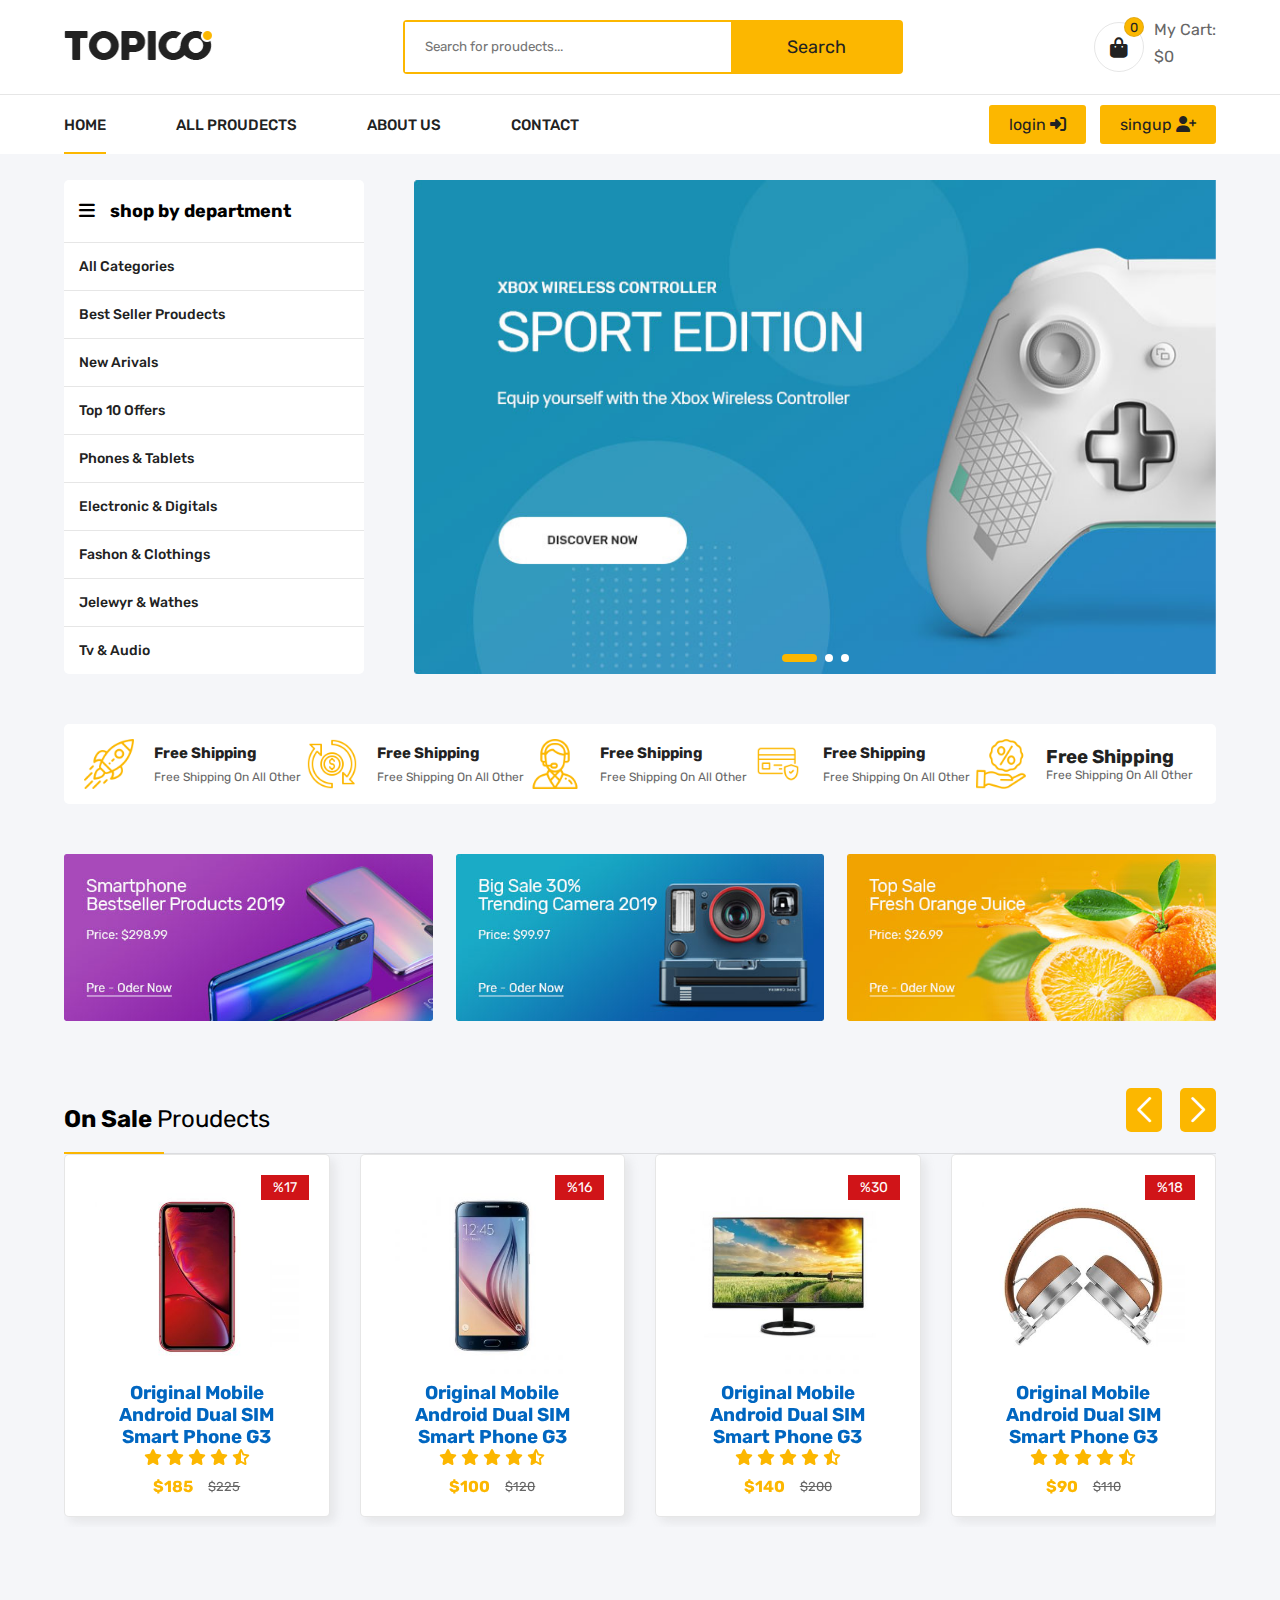
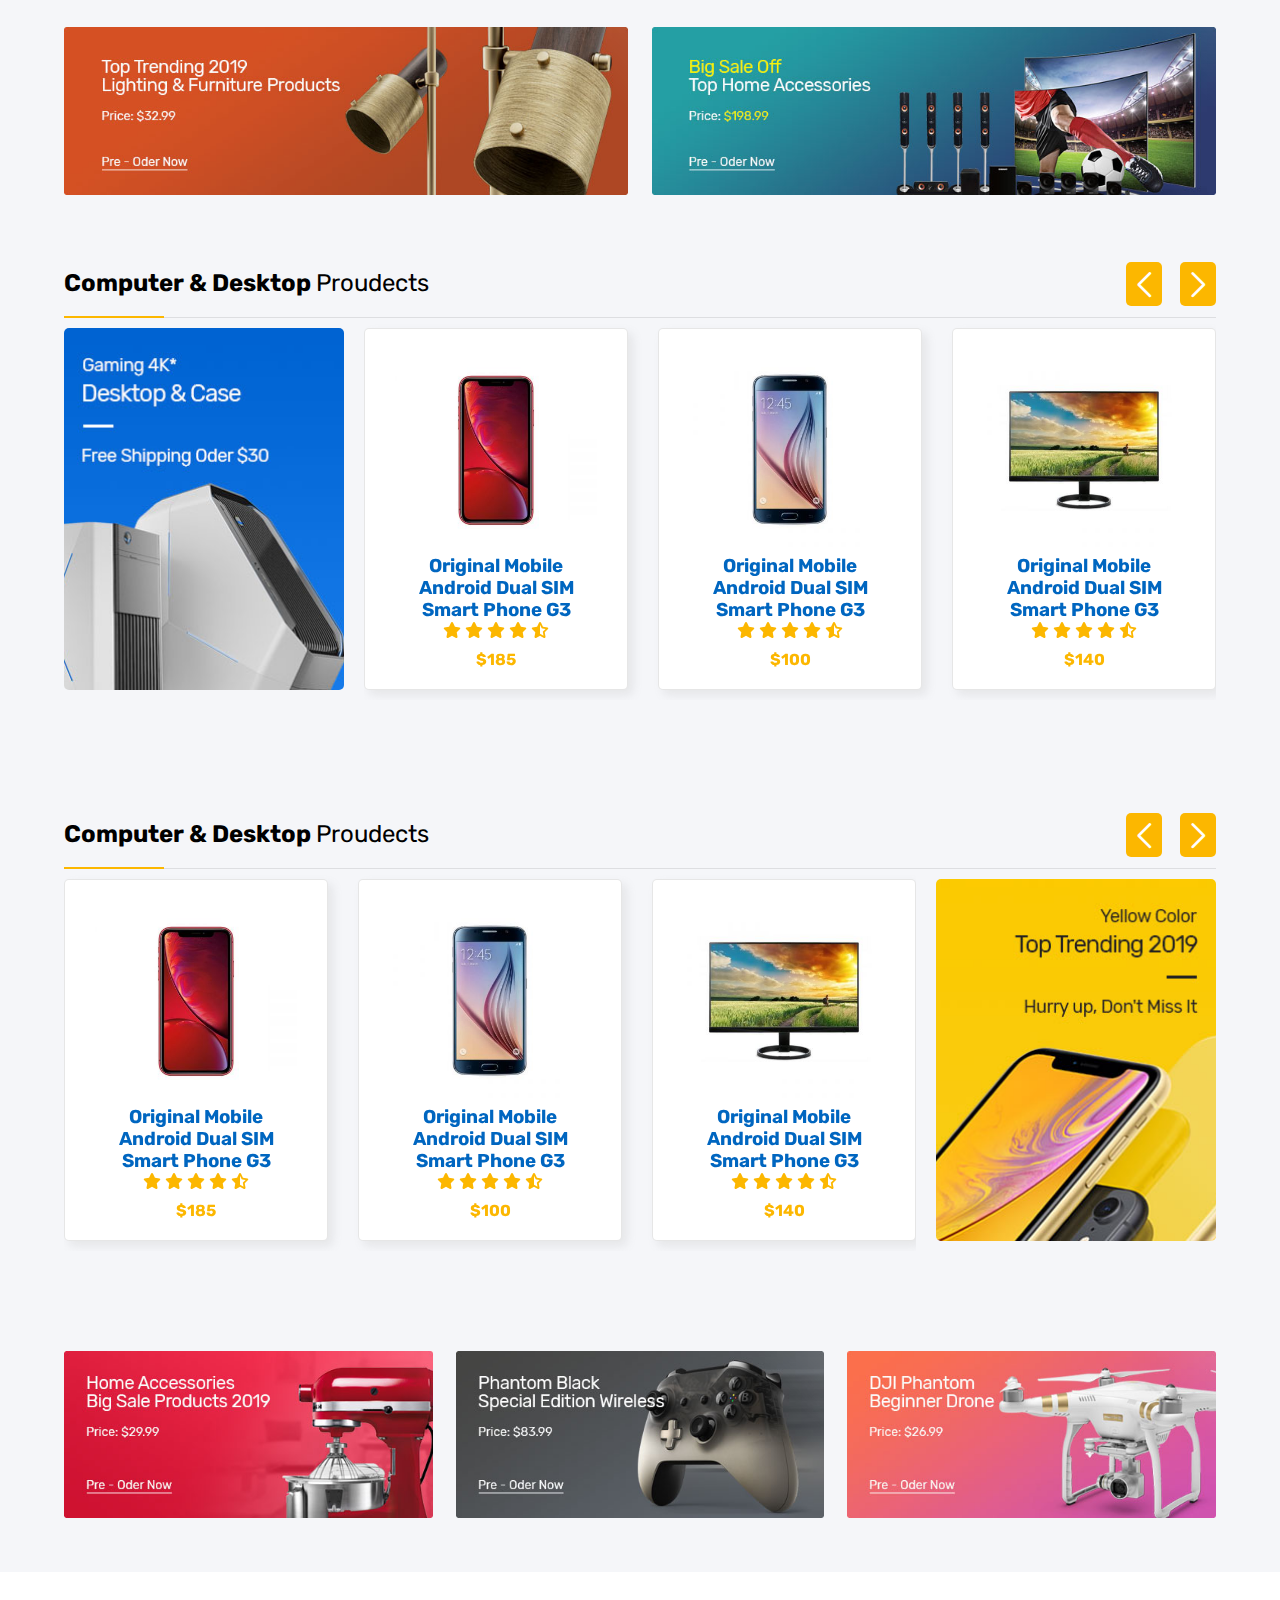
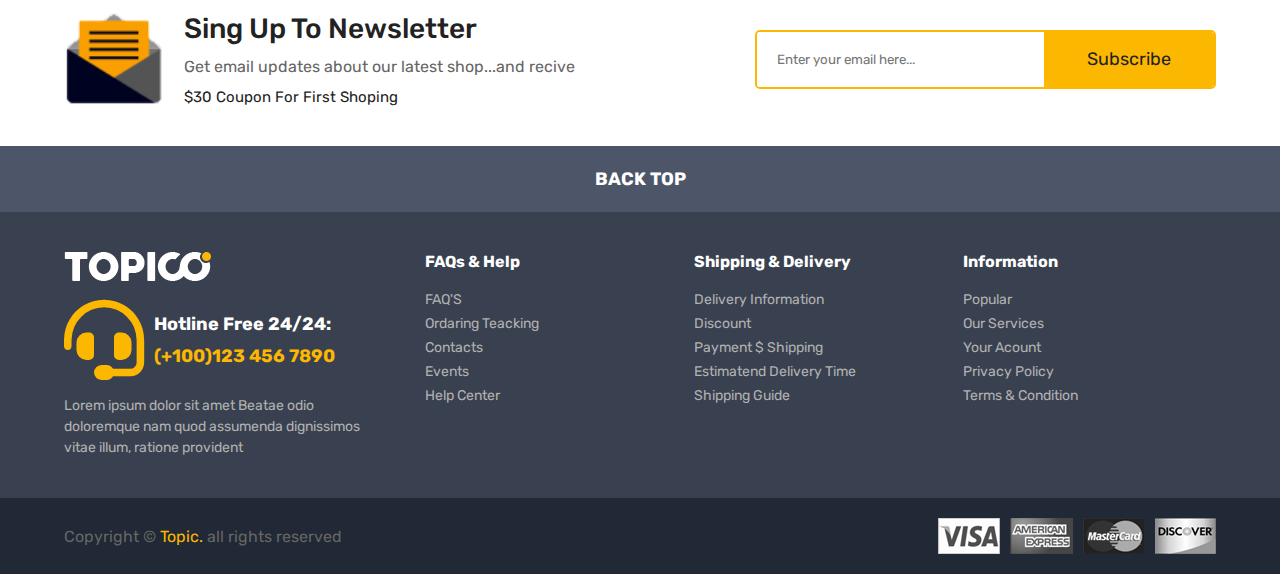
<file: index.html>
<!DOCTYPE html>
<html lang="en">
<head>
    <meta charset="UTF-8">
    <meta name="viewport" content="width=device-width, initial-scale=1.0">
    <title>Ecommerce</title>

    <!-- File CSS -->
    <link rel="stylesheet" href="css/style.css">

    <!-- Font Awsome -->
    
    <link rel="stylesheet" href="https://cdnjs.cloudflare.com/ajax/libs/font-awesome/6.5.1/css/all.min.css">

    <!-- Link Swiper's CSS -->
    <link rel="stylesheet" href="https://cdn.jsdelivr.net/npm/swiper@11/swiper-bundle.min.css" />

</head>
<body>
    <header>
        <div class="container top_nav">
            <a href="index.html" class="logo"><img src="img/logo-black.png" alt=""></a>
            <form action="" class="search">
                <input type="text" placeholder="Search for proudects...">
                <button type="submit">Search</button>
            </form>

            <div class="cart_header">
                <div onclick="open_cart()" class="icon_cart">
                    <i class="fa-solid fa-bag-shopping"></i>
                    <span class="count_items">0</span>
                </div>
                <div class="total_price">
                    <p>My Cart:</p>
                    <p class="price-cart-head">$0</p>
                </div>
            </div>
        </div>

        <nav>
            <div class="links container">
                <i onclick="open_menu()" class="fa-solid fa-bars btn_open_menu"></i>

                <ul id="menu">
                    <span onclick="close_menu()" class="bg_overlay"></span>
                    <i onclick="close_menu()" class="fa-solid fa-xmark btn_close_menu"></i>
                    <img class="logo_menu" src="img/logo-black.png" alt="">
                    <li class="active"><a href="index.html">HOME</a></li>
                    <li><a href="all_proudects.html">ALL PROUDECTS</a></li>
                    <li><a href="">ABOUT US</a></li>
                    <li><a href="">CONTACT</a></li>
                </ul>
                <div class="login_singup">
                    <a href="login.html">login <i class="fa-solid fa-right-to-bracket"></i></a>
                    <a href="singup.html">singup <i class="fa-solid fa-user-plus"></i></a>
                </div>
            </div>
        </nav>
    </header>

    <div class="cart">
        <div class="top_cart">
            <h3>My Cart:<span class="count_item_cart">(0item in cart)</span></h3>
            <span onclick="close_cart()" class="close_cart"><i class="fa-solid fa-xmark"></i></span>
        </div>

        <div class="item_in_cart">

        </div>

        <div class="bottom_cart">
            <div class="total">
                <p>Cart Subtotal</p>
                <p class="price">$0</p>
            </div>
        </div>

        <div class="button_cart">
            <a href="cheek_out.html" class="btn_cart">PROCEED TO CHEEKOUT</a>
            <button onclick="close_cart()" class="btn_cart trans_bg">Shop More</button>
        </div>
    </div>

    <section class="slider">
        <div class="container">
            <div class="side_bar">
                <h2><i class="fa-solid fa-bars"></i>shop by department</h2>
                <a href="http://">All Categories</a>
                <a href="http://">Best Seller Proudects</a>
                <a href="http://">New Arivals</a>
                <a href="http://">Top 10 Offers</a>
                <a href="http://">Phones & Tablets</a>
                <a href="http://">Electronic & Digitals</a>
                <a href="http://">Fashon & Clothings</a>
                <a href="http://">Jelewyr & Wathes</a>
                <a href="http://">Tv & Audio</a>
            </div>

              <!-- Swiper -->
  <div class="slider_swp mySwiper">
    <div class="swiper-wrapper">

      <div class="swiper-slide">
        <a href="#"><img src="img/slider-01.jpg" alt=""></a>
      </div>

      <div class="swiper-slide">
        <a href="#"><img src="img/slider-02.jpg" alt=""></a>
      </div>

      <div class="swiper-slide">
        <a href="#"><img src="img/slider-03.jpg" alt=""></a>
      </div>

    </div>
    <div class="swiper-pagination"></div>
  </div>
        </div>
    </section>

    <section class="features">
        <div class="container">
            <div class="feature_item">
                <img src="img/features1.png" alt="">
                <div class="text">
                    <h4>Free Shipping</h4>
                    <p>Free Shipping On All Other</p>
                </div>
            </div>


            <div class="feature_item">
                <img src="img/features2.png" alt="">
                <div class="text">
                    <h4>Free Shipping</h4>
                    <p>Free Shipping On All Other</p>
                </div>
            </div>


            <div class="feature_item">
                <img src="img/features3.png" alt="">
                <div class="text">
                    <h4>Free Shipping</h4>
                    <p>Free Shipping On All Other</p>
                </div>
            </div>


            <div class="feature_item">
                <img src="img/features4.png" alt="">
                <div class="text">
                    <h4>Free Shipping</h4>
                    <p>Free Shipping On All Other</p>
                </div>
            </div>


            <div class="feature_item">
                <img src="img/features5.png" alt="">
                <div class="text">
                    <h3>Free Shipping</h3>
                    <p>Free Shipping On All Other</p>
                </div>
            </div>


        </div>
    </section>

    <section class="banner">
        <div class="container">

            <div class="banner_img">
                <div class="glass_hover"></div>
                <a href="#"></a>
                <img src="img/banner/banner-1.jpg" alt="">
            </div>

            <div class="banner_img">
                <div class="glass_hover"></div>
                <a href="#"></a>
                <img src="img/banner/banner-2.jpg" alt="">
            </div>

            <div class="banner_img">
                <div class="glass_hover"></div>
                <a href="#"></a>
                <img src="img/banner/banner-3.jpg" alt="">
            </div>

        </div>
    </section>

    <section class="slide slide_sale">
        <div class="container">
            <div class="slide_sec mySwiper">
                <div class="top_slide">
                    <h2>On Sale <span>Proudects</span></h2>
                </div>

                <div id="swiper_item_sale" class="proudcts swiper-wrapper">

                </div>

                <div class="swiper-button-next btn_Swip"></div>
                <div class="swiper-button-prev btn_Swip"></div>

            </div>
        </div>
    </section>

    <section class="banner banner_big">
        <div class="container">

            <div class="banner_img">
                <div class="glass_hover"></div>
                <a href="#"></a>
                <img src="img/banner/banner-4.jpg" alt="">
            </div>

            <div class="banner_img">
                <div class="glass_hover"></div>
                <a href="#"></a>
                <img src="img/banner/banner-5.jpg" alt="">
            </div>

        </div>
    </section>

    <section class="slide slide_proudect">
        <div class="container">

            <div class="top_slide">
                <h2>Computer & Desktop <span>Proudects</span></h2>
            </div>

            <div class="slide_with_img">

                <div class="categ_img">
                    <a href=""><img src="img/banner/banner-sm-1.jpg" alt=""></a>
                </div>

                <div class="proudect_swip mySwiper">

                    <div class="proudects other_proudect_swiper swiper-wrapper" id="other_proudect_swiper">

                    </div>

                    <div class="swiper-button-next btn_Swip"></div>
                    <div class="swiper-button-prev btn_Swip"></div>

                </div>
            </div>
        </div>
    </section>

    <section class="slide slide_proudect">
        <div class="container">

            <div class="top_slide">
                <h2>Computer & Desktop <span>Proudects</span></h2>
            </div>

            <div class="slide_with_img">

                <div class="proudect_swip mySwiper">

                    <div class="proudects other_proudect_swiper swiper-wrapper" id="other_proudect_swiper2">

                    </div>

                    <div class="swiper-button-next btn_Swip"></div>
                    <div class="swiper-button-prev btn_Swip"></div>

                </div>

                <div class="categ_img">
                    <a href=""><img src="img/banner/banner-sm-2.jpg" alt=""></a>
                </div>

            </div>
        </div>
    </section>

    <section class="banner">
        <div class="container">

            <div class="banner_img">
                <div class="glass_hover"></div>
                <a href="#"></a>
                <img src="img/banner/banner-6.jpg" alt="">
            </div>

            <div class="banner_img">
                <div class="glass_hover"></div>
                <a href="#"></a>
                <img src="img/banner/banner-7.jpg" alt="">
            </div>

            <div class="banner_img">
                <div class="glass_hover"></div>
                <a href="#"></a>
                <img src="img/banner/banner-8.jpg" alt="">
            </div>

        </div>
    </section>

    <section class="sing_up">
        <div class="container">

            <div class="text">
                <img src="img/icon_email.png" alt="">
                <div class="content">
                    <h4>Sing Up To Newsletter</h4>
                    <p>Get email updates about our latest shop...and recive</p>
                    <h6>$30 Coupon For First Shoping</h6>
                </div>
            </div>

            <form action="" class="newsletter_form">
                <input type="text" placeholder="Enter your email here...">
                <button type="submit">Subscribe</button>
            </form>
        </div>
    </section>

    <div class="back_top">
        <p>BACK TOP</p>
    </div>

    <footer>
        <div class="container">

            <div class="big_row">

                <img src="img/logo-white.png" alt="">
                <div class="hotline">
                    <i class="fa-solid fa-headset"></i>
                    <div class="text">
                        <h5>Hotline Free 24/24:</h5>
                        <h6>(+100)123 456 7890</h6>
                    </div>
                </div>

                <p>Lorem ipsum dolor sit amet Beatae odio doloremque nam quod assumenda dignissimos vitae illum, ratione provident </p>
            </div>

            <div class="row">
                <h4>FAQs & Help</h4>


                <div class="links">

                    <a href="http://">FAQ'S</a>
                    <a href="http://">Ordaring Teacking</a>
                    <a href="http://">Contacts</a>
                    <a href="http://">Events</a>
                    <a href="http://">Help Center</a>
                </div>
            </div>

            <div class="row">
                <h4>Shipping & Delivery</h4>


                <div class="links">

                    <a href="http://">Delivery Information</a>
                    <a href="http://">Discount</a>
                    <a href="http://">Payment $ Shipping</a>
                    <a href="http://">Estimatend Delivery Time</a>
                    <a href="http://">Shipping Guide</a>
                </div>
            </div>

            <div class="row">
                <h4>Information</h4>


                <div class="links">

                    <a href="http://">Popular</a>
                    <a href="http://">Our Services</a>
                    <a href="http://">Your Acount</a>
                    <a href="http://">Privacy Policy</a>
                    <a href="http://">Terms & Condition</a>
                </div>
            </div>


        </div>

        <div class="bottom_footer">
            <div class="container">
                <p>Copyright &copy; <span>Topic.</span> all rights reserved</p>

                <div class="payment_img">
                    <img src="img/payment-1.png" alt="">
                    <img src="img/payment-2.png" alt="">
                    <img src="img/payment-3.png" alt="">
                    <img src="img/payment-4.png" alt="">
                </div>
            </div>
        </div>
    </footer>
    <!-- Swiper JS -->
    <script src="https://cdn.jsdelivr.net/npm/swiper@11/swiper-bundle.min.js"></script>

    <script src="js/swiper.js"></script>
    <script src="js/main.js"></script>
    <script src="js/items_home.js"></script>


</body>
</html>
</file>
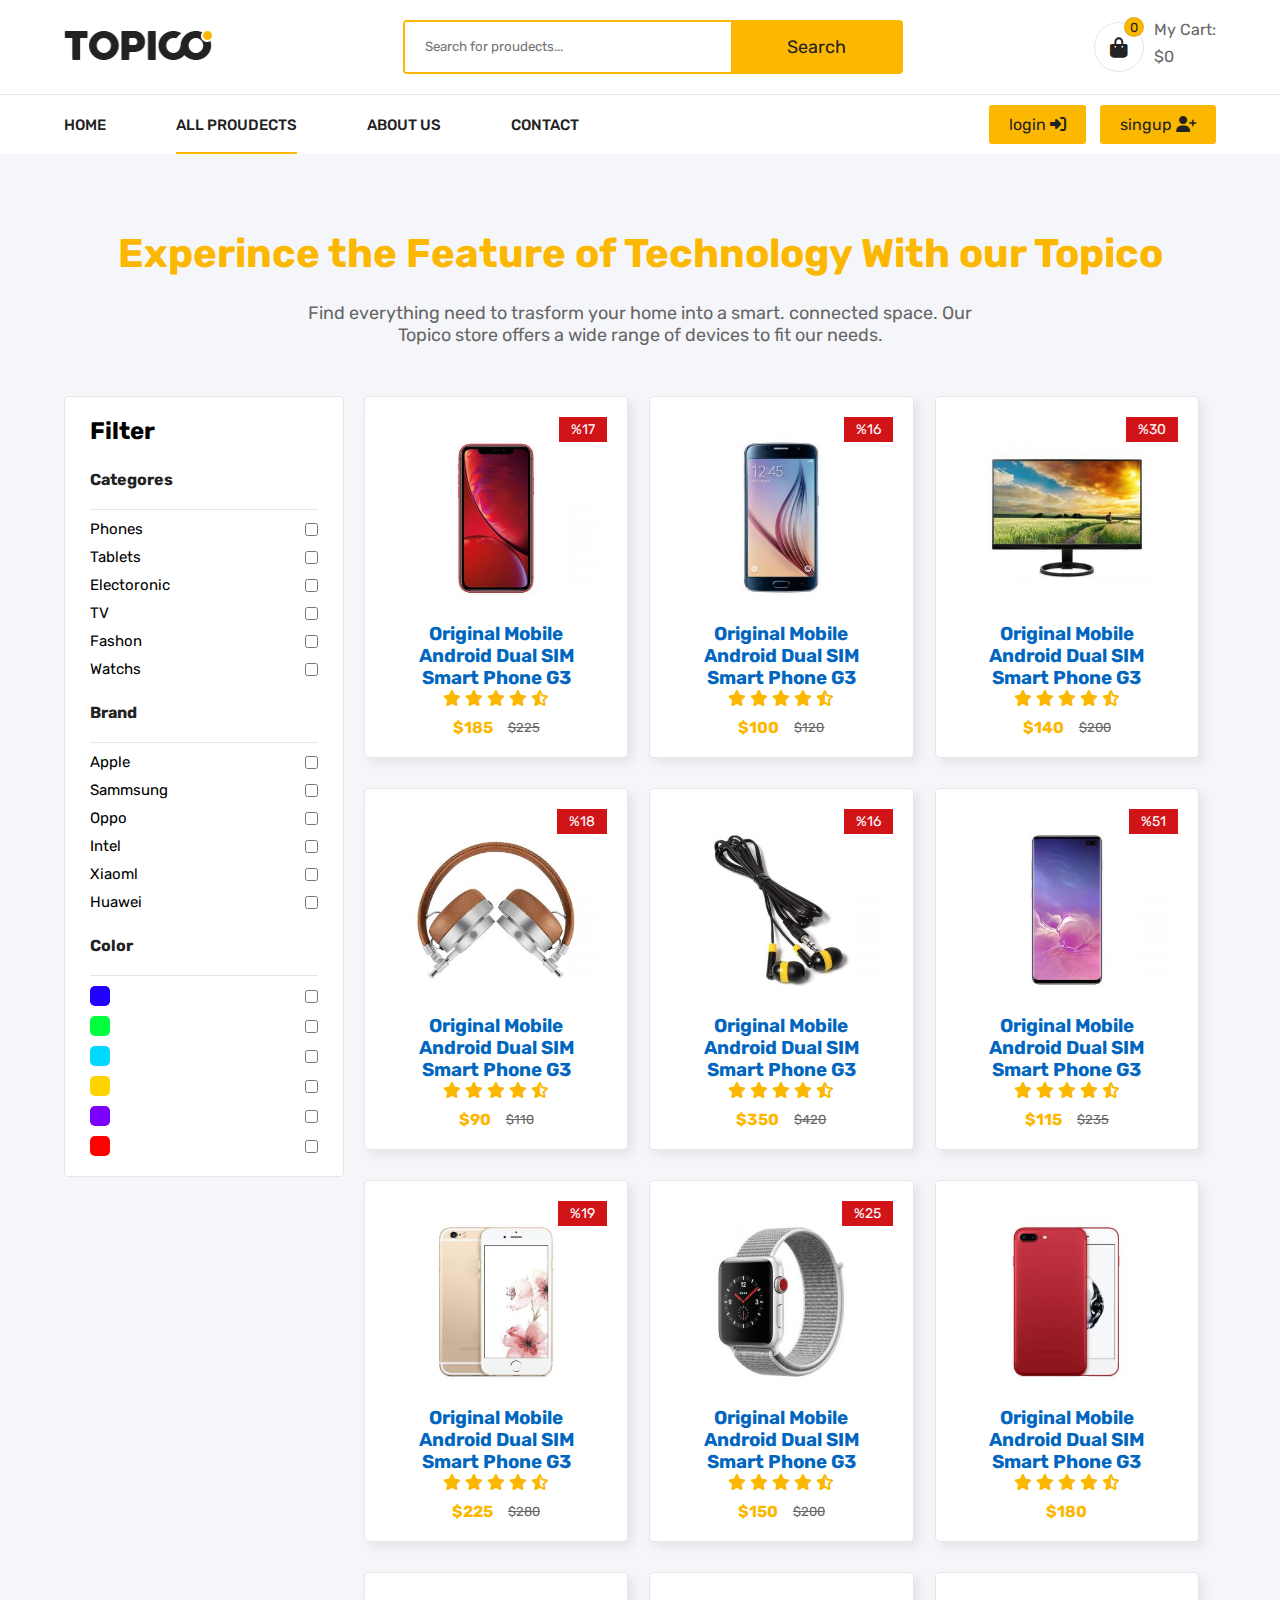
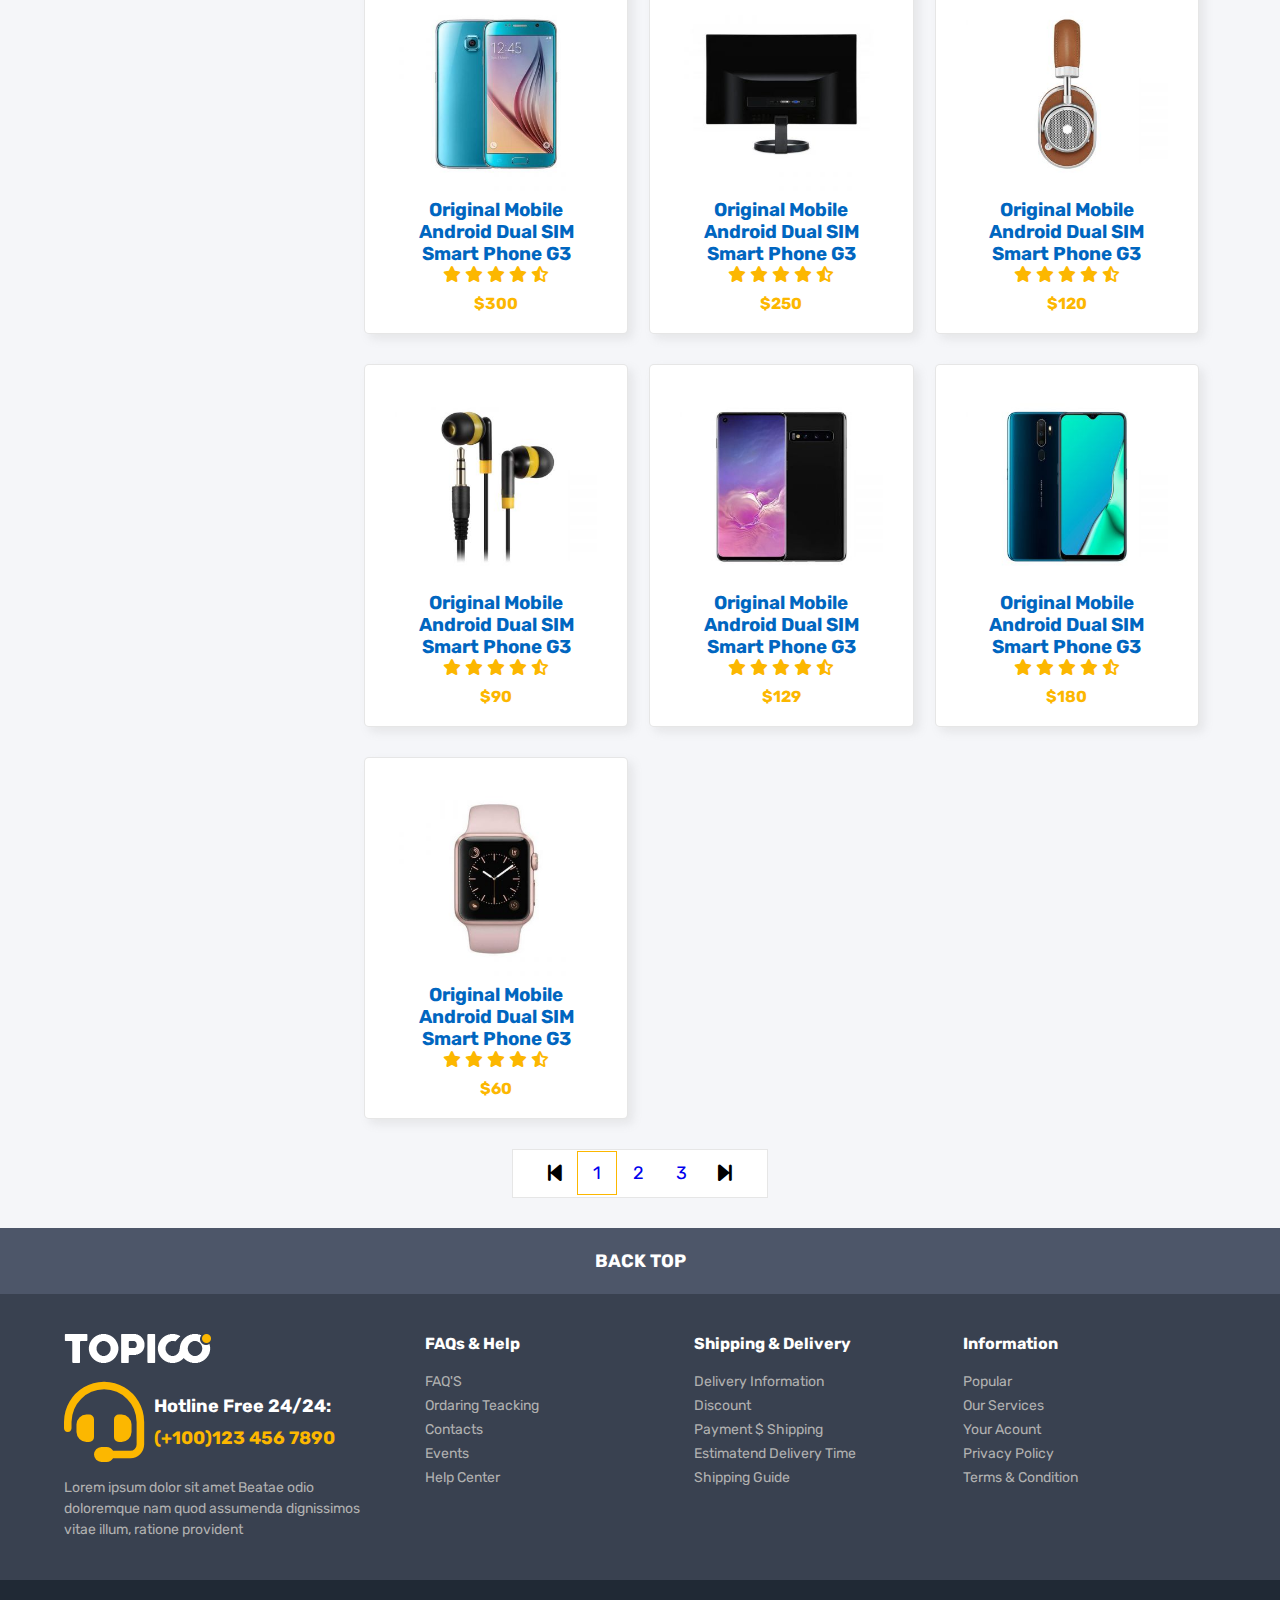
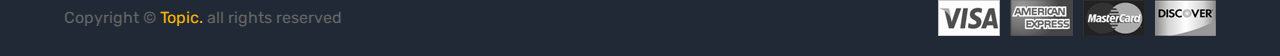
<file: all_proudects.html>
<!DOCTYPE html>
<html lang="en">
<head>
    <meta charset="UTF-8">
    <meta name="viewport" content="width=device-width, initial-scale=1.0">
    <title>Ecommerce</title>

    <!-- File CSS -->
    <link rel="stylesheet" href="css/style.css">

    <!-- Font Awsome -->
    
    <link rel="stylesheet" href="https://cdnjs.cloudflare.com/ajax/libs/font-awesome/6.5.1/css/all.min.css">

</head>
<body>
    <header>
        <div class="container top_nav">
            <a href="index.html" class="logo"><img src="img/logo-black.png" alt=""></a>
            <form action="" class="search">
                <input type="text" placeholder="Search for proudects...">
                <button type="submit">Search</button>
            </form>

            <div class="cart_header">
                <div onclick="open_cart()" class="icon_cart">
                    <i class="fa-solid fa-bag-shopping"></i>
                    <span class="count_items">0</span>
                </div>
                <div class="total_price">
                    <p>My Cart:</p>
                    <p class="price-cart-head">$0</p>
                </div>
            </div>
        </div>

        <nav>
            <div class="links container">
                <i onclick="open_menu()" class="fa-solid fa-bars btn_open_menu"></i>

                <ul id="menu">
                    <span onclick="close_menu()" class="bg_overlay"></span>
                    <i onclick="close_menu()" class="fa-solid fa-xmark btn_close_menu"></i>
                    <img class="logo_menu" src="img/logo-black.png" alt="">
                    <li><a href="index.html">HOME</a></li>
                    <li class="active"><a href="all_proudects.html">ALL PROUDECTS</a></li>
                    <li><a href="">ABOUT US</a></li>
                    <li><a href="">CONTACT</a></li>
                </ul>
                <div class="login_singup">
                    <a href="login.html">login <i class="fa-solid fa-right-to-bracket"></i></a>
                    <a href="singup.html">singup <i class="fa-solid fa-user-plus"></i></a>
                </div>
            </div>
        </nav>
    </header>

    <div class="cart">
        <div class="top_cart">
            <h3>My Cart:<span class="count_item_cart">(0item in cart)</span></h3>
            <span onclick="close_cart()" class="close_cart"><i class="fa-solid fa-xmark"></i></span>
        </div>

        <div class="item_in_cart">

        </div>

        <div class="bottom_cart">
            <div class="total">
                <p>Cart Subtotal</p>
                <p class="price">$0</p>
            </div>
        </div>

        <div class="button_cart">
            <a href="cheek_out.html" class="btn_cart">PROCEED TO CHEEKOUT</a>
            <button onclick="close_cart()" class="btn_cart trans_bg">Shop More</button>
        </div>
    </div>

    <div class="top_bage">
        <div class="container">
            <h1>Experince the Feature of Technology With our Topico</h1>
            <p>Find everything need to trasform your home into a smart. connected space. Our Topico store offers a wide range of devices to fit our needs.</p>
        </div>
    </div>

    <div class="all_proudects">
        <div class="container">

            <span onclick="openFilter()" class="btn_filter">
                Filter <i class="fa-solid fa-filter"></i>
            </span>

            <div class="filter">
                <h2>Filter</h2>
                
                <div class="filter_item">
                    <h4>Categores</h4>

                    <div class="content">
                        <div class="item">
                            <span>Phones</span>
                            <input type="checkbox">
                        </div>

                        <div class="item">
                            <span>Tablets</span>
                            <input type="checkbox">
                        </div>

                        <div class="item">
                            <span>Electoronic</span>
                            <input type="checkbox">
                        </div>

                        <div class="item">
                            <span>TV</span>
                            <input type="checkbox">
                        </div>

                        <div class="item">
                            <span>Fashon</span>
                            <input type="checkbox">
                        </div>

                        <div class="item">
                            <span>Watchs</span>
                            <input type="checkbox">
                        </div>
                    </div>
                </div>


                <div class="filter_item">
                    <h4>Brand</h4>

                    <div class="content">

                        <div class="item">
                            <span>Apple</span>
                            <input type="checkbox">
                        </div>

                        <div class="item">
                            <span>Sammsung</span>
                            <input type="checkbox">
                        </div>

                        <div class="item">
                            <span>Oppo</span>
                            <input type="checkbox">
                        </div>
                        
                        <div class="item">
                            <span>Intel</span>
                            <input type="checkbox">
                        </div>

                        <div class="item">
                            <span>Xiaoml</span>
                            <input type="checkbox">
                        </div>

                        <div class="item">
                            <span>Huawei</span>
                            <input type="checkbox">
                        </div>

                    </div>
                </div>


                <div class="filter_item">
                    <h4>Color</h4>

                    <div class="content">

                        <div class="item">
                            <span class="color" style="background: rgb(34, 0, 255);"></span>
                            <input type="checkbox">
                        </div>

                        <div class="item">
                            <span class="color" style="background: rgb(0, 255, 60);"></span>
                            <input type="checkbox">
                        </div>

                        <div class="item">
                            <span class="color" style="background: rgb(0, 217, 255);"></span>
                            <input type="checkbox">
                        </div>

                        <div class="item">
                            <span class="color" style="background: rgb(255, 213, 0);"></span>
                            <input type="checkbox">
                        </div>

                        <div class="item">
                            <span class="color" style="background: rgb(123, 0, 255);"></span>
                            <input type="checkbox">
                        </div>

                        <div class="item">
                            <span class="color" style="background: red;"></span>
                            <input type="checkbox">
                        </div>

                    </div>
                </div>

            </div>

            <div id="proudects_dev" class="proudects_dev">

            </div>
        </div>

        <div class="pagenation">
            <span class="btn_page prev"><i class="fa-solid fa-backward-step"></i></span>
            <a href="http://"><span class="nume_page active">1</span></a>
            <a href="http://"><span class="nume_page">2</span></a>
            <a href="http://"><span class="nume_page">3</span></a>
            <span class="btn_page next"><i class="fa-solid fa-forward-step"></i></span>
        </div>
    </div>

    <div class="back_top">
        <p>BACK TOP</p>
    </div>

    <footer>
        <div class="container">

            <div class="big_row">

                <img src="img/logo-white.png" alt="">
                <div class="hotline">
                    <i class="fa-solid fa-headset"></i>
                    <div class="text">
                        <h5>Hotline Free 24/24:</h5>
                        <h6>(+100)123 456 7890</h6>
                    </div>
                </div>

                <p>Lorem ipsum dolor sit amet Beatae odio doloremque nam quod assumenda dignissimos vitae illum, ratione provident </p>
            </div>

            <div class="row">
                <h4>FAQs & Help</h4>


                <div class="links">

                    <a href="http://">FAQ'S</a>
                    <a href="http://">Ordaring Teacking</a>
                    <a href="http://">Contacts</a>
                    <a href="http://">Events</a>
                    <a href="http://">Help Center</a>
                </div>
            </div>

            <div class="row">
                <h4>Shipping & Delivery</h4>


                <div class="links">

                    <a href="http://">Delivery Information</a>
                    <a href="http://">Discount</a>
                    <a href="http://">Payment $ Shipping</a>
                    <a href="http://">Estimatend Delivery Time</a>
                    <a href="http://">Shipping Guide</a>
                </div>
            </div>

            <div class="row">
                <h4>Information</h4>


                <div class="links">

                    <a href="http://">Popular</a>
                    <a href="http://">Our Services</a>
                    <a href="http://">Your Acount</a>
                    <a href="http://">Privacy Policy</a>
                    <a href="http://">Terms & Condition</a>
                </div>
            </div>


        </div>

        <div class="bottom_footer">
            <div class="container">
                <p>Copyright &copy; <span>Topic.</span> all rights reserved</p>

                <div class="payment_img">
                    <img src="img/payment-1.png" alt="">
                    <img src="img/payment-2.png" alt="">
                    <img src="img/payment-3.png" alt="">
                    <img src="img/payment-4.png" alt="">
                </div>
            </div>
        </div>
    </footer>

    <script src="js/main.js"></script>
    <script src="js/all_proudects.js"></script>
</body>
</html>
</file>
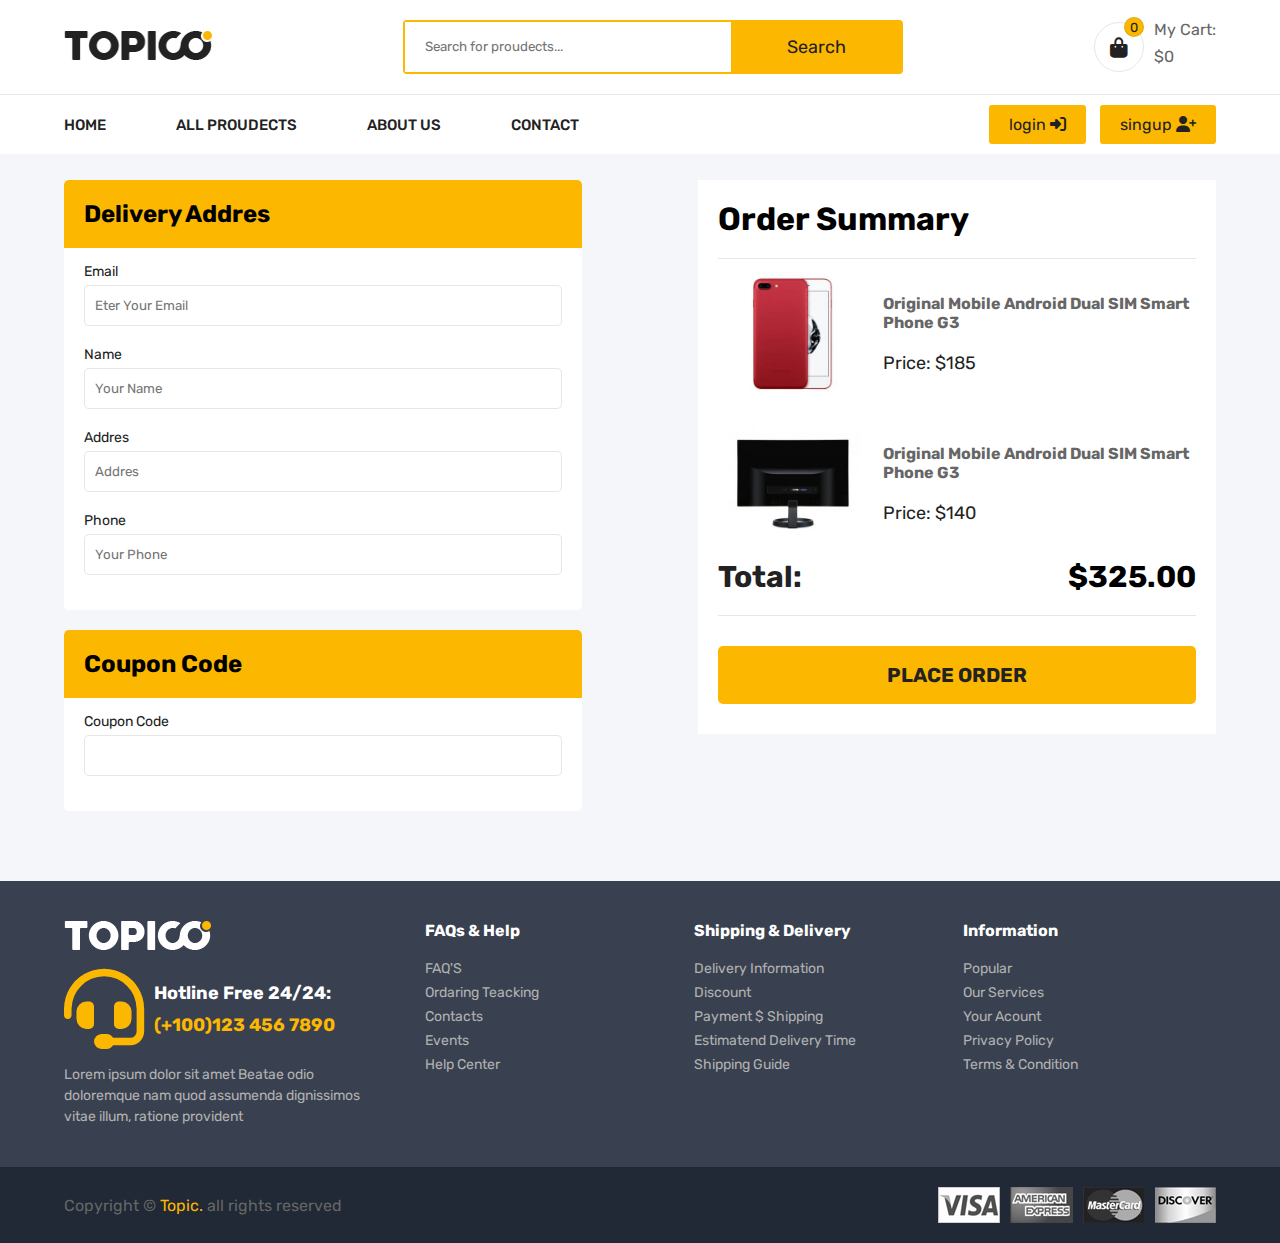
<file: cheek_out.html>
<!DOCTYPE html>
<html lang="en">
<head>
    <meta charset="UTF-8">
    <meta name="viewport" content="width=device-width, initial-scale=1.0">
    <title>Ecommerce</title>

    <!-- File CSS -->
    <link rel="stylesheet" href="css/style.css">

    <!-- Font Awsome -->
    
    <link rel="stylesheet" href="https://cdnjs.cloudflare.com/ajax/libs/font-awesome/6.5.1/css/all.min.css">

    <!-- Link Swiper's CSS -->
    <link rel="stylesheet" href="https://cdn.jsdelivr.net/npm/swiper@11/swiper-bundle.min.css" />

</head>
<body>
    <header>
        <div class="container top_nav">
            <a href="index.html" class="logo"><img src="img/logo-black.png" alt=""></a>
            <form action="" class="search">
                <input type="text" placeholder="Search for proudects...">
                <button type="submit">Search</button>
            </form>

            <div class="cart_header">
                <div onclick="open_cart()" class="icon_cart">
                    <i class="fa-solid fa-bag-shopping"></i>
                    <span class="count_items">0</span>
                </div>
                <div class="total_price">
                    <p>My Cart:</p>
                    <p class="price-cart-head">$0</p>
                </div>
            </div>
        </div>

        <nav>
            <div class="links container">
                <i onclick="open_menu()" class="fa-solid fa-bars btn_open_menu"></i>

                <ul id="menu">
                    <span onclick="close_menu()" class="bg_overlay"></span>
                    <i onclick="close_menu()" class="fa-solid fa-xmark btn_close_menu"></i>
                    <img class="logo_menu" src="img/logo-black.png" alt="">
                    <li><a href="index.html">HOME</a></li>
                    <li><a href="all_proudects.html">ALL PROUDECTS</a></li>
                    <li><a href="">ABOUT US</a></li>
                    <li><a href="">CONTACT</a></li>
                </ul>
                <div class="login_singup">
                    <a href="login.html">login <i class="fa-solid fa-right-to-bracket"></i></a>
                    <a href="singup.html">singup <i class="fa-solid fa-user-plus"></i></a>
                </div>
            </div>
        </nav>
    </header>

    <div class="cart">
        <div class="top_cart">
            <h3>My Cart:<span class="count_item_cart">(0item in cart)</span></h3>
            <span onclick="close_cart()" class="close_cart"><i class="fa-solid fa-xmark"></i></span>
        </div>

        <div class="item_in_cart">

        </div>

        <div class="bottom_cart">
            <div class="total">
                <p>Cart Subtotal</p>
                <p class="price">$0</p>
            </div>
        </div>

        <div class="button_cart">
            <a href="cheek_out.html" class="btn_cart">PROCEED TO CHEEKOUT</a>
            <button onclick="close_cart()" class="btn_cart trans_bg">Shop More</button>
        </div>
    </div>

    <div class="cheekout">
        <div class="container">
            <form action="">

                <div class="addres">
                    <h2>Delivery Addres</h2>

                    <div class="inputs">
                        <label for="">Email</label>
                        <input type="email" placeholder="Eter Your Email">

                        <label for="">Name</label>
                        <input type="text" placeholder="Your Name">

                        <label for="">Addres</label>
                        <input type="text" placeholder="Addres">

                        <label for="">Phone</label>
                        <input type="number" placeholder="Your Phone">

                    </div>
                </div>

                <div class="coupon">
                    <h2>Coupon Code</h2>
            
                    <div class="inputs">
                        <label for="">Coupon Code</label>
                        <input type="text">
                    </div>
                </div>

            </form>

            <div class="order_summer">
                <h1>Order Summary</h1>

                <div class="items">

                    <div class="item_cart">
                        <img src="img/product/product-1.jpg" alt="">

                        <div class="content">
                            <h4>Original Mobile Android Dual SIM Smart Phone G3</h4>
                            <p class="price_cart">Price: <span>$185</span></p>
                        </div>
                    </div>

                    <div class="item_cart">
                        <img src="img/product/product-3.jpg" alt="">

                        <div class="content">
                            <h4>Original Mobile Android Dual SIM Smart Phone G3</h4>
                            <p class="price_cart">Price: <span>$140</span></p>
                        </div>
                    </div>

                    <div class="total">
                        <p>Total: </p>
                        <span>$325.00</span>
                    </div>
                    
                    <div class="btn_div">
                        <button>PLACE ORDER</button>
                    </div>
                </div>
            </div>
        </div>
    </div>

    <footer>
        <div class="container">

            <div class="big_row">

                <img src="img/logo-white.png" alt="">
                <div class="hotline">
                    <i class="fa-solid fa-headset"></i>
                    <div class="text">
                        <h5>Hotline Free 24/24:</h5>
                        <h6>(+100)123 456 7890</h6>
                    </div>
                </div>

                <p>Lorem ipsum dolor sit amet Beatae odio doloremque nam quod assumenda dignissimos vitae illum, ratione provident </p>
            </div>

            <div class="row">
                <h4>FAQs & Help</h4>


                <div class="links">

                    <a href="http://">FAQ'S</a>
                    <a href="http://">Ordaring Teacking</a>
                    <a href="http://">Contacts</a>
                    <a href="http://">Events</a>
                    <a href="http://">Help Center</a>
                </div>
            </div>

            <div class="row">
                <h4>Shipping & Delivery</h4>


                <div class="links">

                    <a href="http://">Delivery Information</a>
                    <a href="http://">Discount</a>
                    <a href="http://">Payment $ Shipping</a>
                    <a href="http://">Estimatend Delivery Time</a>
                    <a href="http://">Shipping Guide</a>
                </div>
            </div>

            <div class="row">
                <h4>Information</h4>


                <div class="links">

                    <a href="http://">Popular</a>
                    <a href="http://">Our Services</a>
                    <a href="http://">Your Acount</a>
                    <a href="http://">Privacy Policy</a>
                    <a href="http://">Terms & Condition</a>
                </div>
            </div>


        </div>

        <div class="bottom_footer">
            <div class="container">
                <p>Copyright &copy; <span>Topic.</span> all rights reserved</p>

                <div class="payment_img">
                    <img src="img/payment-1.png" alt="">
                    <img src="img/payment-2.png" alt="">
                    <img src="img/payment-3.png" alt="">
                    <img src="img/payment-4.png" alt="">
                </div>
            </div>
        </div>
    </footer>
    <!-- Swiper JS -->
    <script src="https://cdn.jsdelivr.net/npm/swiper@11/swiper-bundle.min.js"></script>

    <script src="js/swiper.js"></script>
    <script src="js/main.js"></script>
    <script src="js/items_home.js"></script>


</body>
</html>
</file>
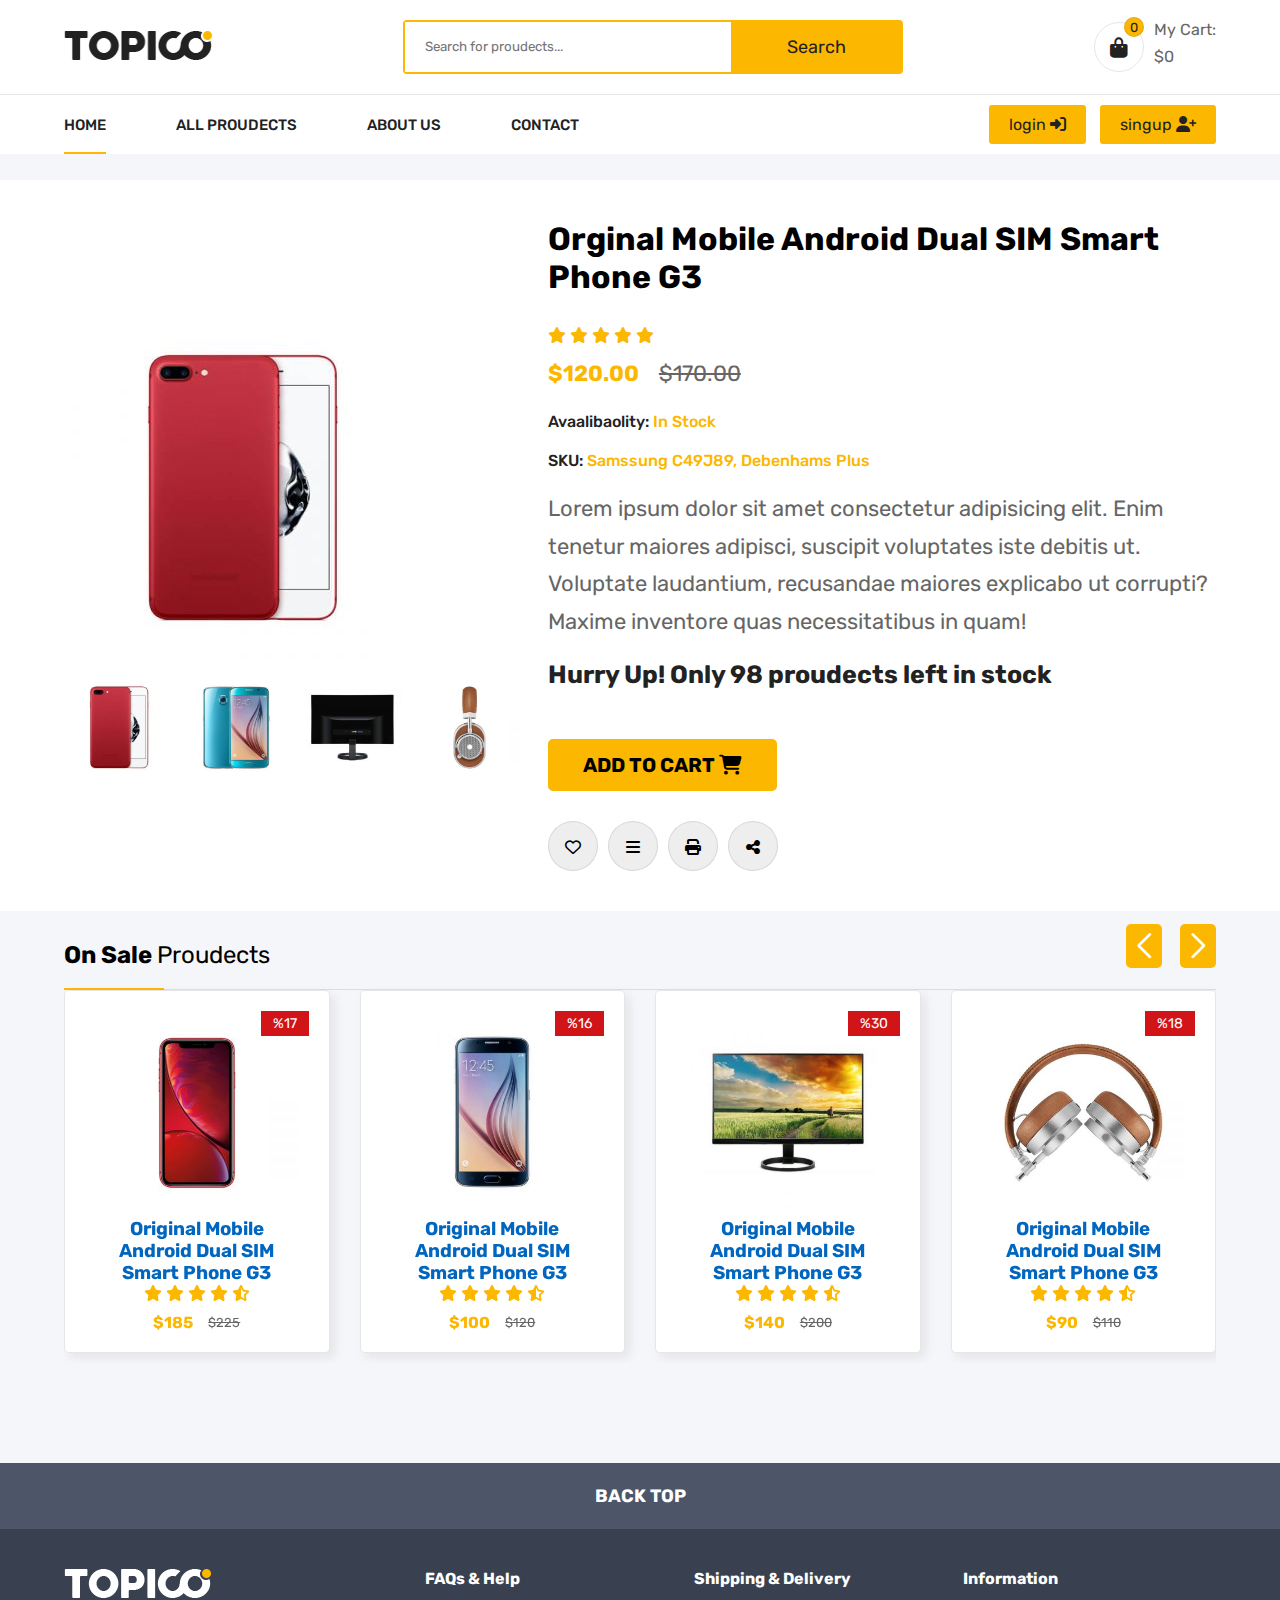
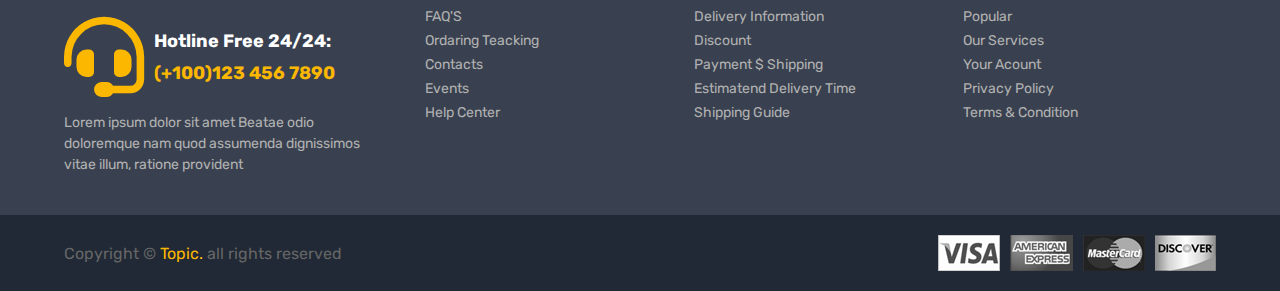
<file: item.html>
<!DOCTYPE html>
<html lang="en">
<head>
    <meta charset="UTF-8">
    <meta name="viewport" content="width=device-width, initial-scale=1.0">
    <title>Ecommerce</title>

    <!-- File CSS -->
    <link rel="stylesheet" href="css/style.css">

    <!-- Font Awsome -->
    
    <link rel="stylesheet" href="https://cdnjs.cloudflare.com/ajax/libs/font-awesome/6.5.1/css/all.min.css">

    <!-- Link Swiper's CSS -->
    <link rel="stylesheet" href="https://cdn.jsdelivr.net/npm/swiper@11/swiper-bundle.min.css" />

</head>
<body>
    <header>
        <div class="container top_nav">
            <a href="http://" class="logo"><img src="img/logo-black.png" alt=""></a>
            <form action="" class="search">
                <input type="text" placeholder="Search for proudects...">
                <button type="submit">Search</button>
            </form>

            <div class="cart_header">
                <div onclick="open_cart()" class="icon_cart">
                    <i class="fa-solid fa-bag-shopping"></i>
                    <span class="count_items">0</span>
                </div>
                <div class="total_price">
                    <p>My Cart:</p>
                    <p class="price-cart-head">$0</p>
                </div>
            </div>
        </div>

        <nav>
            <div class="links container">
                <i onclick="open_menu()" class="fa-solid fa-bars btn_open_menu"></i>

                <ul id="menu">
                    <span onclick="close_menu()" class="bg_overlay"></span>
                    <i onclick="close_menu()" class="fa-solid fa-xmark btn_close_menu"></i>
                    <img class="logo_menu" src="img/logo-black.png" alt="">
                    <li class="active"><a href="#home">HOME</a></li>
                    <li><a href="#home">ALL PROUDECTS</a></li>
                    <li><a href="#home">ABOUT US</a></li>
                    <li><a href="#home">CONTACT</a></li>
                </ul>
                <div class="login_singup">
                    <a href="#">login <i class="fa-solid fa-right-to-bracket"></i></a>
                    <a href="#">singup <i class="fa-solid fa-user-plus"></i></a>
                </div>
            </div>
        </nav>
    </header>

    <div class="cart">
        <div class="top_cart">
            <h3>My Cart:<span class="count_item_cart">(0item in cart)</span></h3>
            <span onclick="close_cart()" class="close_cart"><i class="fa-solid fa-xmark"></i></span>
        </div>

        <div class="item_in_cart">

        </div>

        <div class="bottom_cart">
            <div class="total">
                <p>Cart Subtotal</p>
                <p class="price">$0</p>
            </div>
        </div>

        <div class="button_cart">
            <a href="http://" class="btn_cart">PROCEED TO CHEEKOUT</a>
            <button class="btn_cart trans_bg">Shop More</button>
        </div>
    </div>

    <div class="item_detail">
        <div class="container">

            <div class="img_item">
                <div class="big_item">
                    <img id="bigimg" src="img/product/product-1.jpg" alt="">
                </div>

                <div class="sm_img">
                    <img onclick="changeImg(this.src)" src="img/product/product-1.jpg" alt="">
                    <img onclick="changeImg(this.src)" src="img/product/product-2.jpg" alt="">
                    <img onclick="changeImg(this.src)" src="img/product/product-3.jpg" alt="">
                    <img onclick="changeImg(this.src)" src="img/product/product-4.jpg" alt="">
                </div>
            </div>

            <div class="details_item">
                <h1 class="name">Orginal Mobile Android Dual SIM Smart Phone G3</h1>
                <div class="stars">
                    <i class="fa-solid fa-star"></i>
                    <i class="fa-solid fa-star"></i>
                    <i class="fa-solid fa-star"></i>
                    <i class="fa-solid fa-star"></i>
                    <i class="fa-solid fa-star"></i>
                </div>

                <div class="price">
                    <p><span>$120.00</span></p>
                    <p class="old_price">$170.00</p>
                </div>

                <h5>Avaalibaolity: <span>In Stock</span></h5>
                <h5>SKU: <span>Samssung C49J89, Debenhams Plus</span></h5>

                <p>Lorem ipsum dolor sit amet consectetur adipisicing elit. Enim tenetur maiores adipisci, suscipit voluptates iste debitis ut. Voluptate laudantium, recusandae maiores explicabo ut corrupti? Maxime inventore quas necessitatibus in quam!</p>
                <h4>Hurry Up! Only 98 proudects left in stock</h4>

                <button>add to cart <i class="fa-solid fa-cart-shopping"></i></button>

                <div class="icons">
                    <span><i class="fa-regular fa-heart"></i></span>
                    <span><i class="fa-solid fa-bars"></i></span>
                    <span><i class="fa-solid fa-print"></i></span>
                    <span><i class="fa-solid fa-share-nodes"></i></span>
                </div>
            </div>
        </div>
    </div>

    <section class="slide slide_sale">
        <div class="container">
            <div class="slide_sec mySwiper">
                <div class="top_slide">
                    <h2>On Sale <span>Proudects</span></h2>
                </div>

                <div id="swiper_item_sale" class="proudcts swiper-wrapper">

                </div>

                <div class="swiper-button-next btn_Swip"></div>
                <div class="swiper-button-prev btn_Swip"></div>

            </div>
        </div>
    </section>

    <div class="back_top">
        <p>BACK TOP</p>
    </div>

    <footer>
        <div class="container">

            <div class="big_row">

                <img src="img/logo-white.png" alt="">
                <div class="hotline">
                    <i class="fa-solid fa-headset"></i>
                    <div class="text">
                        <h5>Hotline Free 24/24:</h5>
                        <h6>(+100)123 456 7890</h6>
                    </div>
                </div>

                <p>Lorem ipsum dolor sit amet Beatae odio doloremque nam quod assumenda dignissimos vitae illum, ratione provident </p>
            </div>

            <div class="row">
                <h4>FAQs & Help</h4>


                <div class="links">

                    <a href="http://">FAQ'S</a>
                    <a href="http://">Ordaring Teacking</a>
                    <a href="http://">Contacts</a>
                    <a href="http://">Events</a>
                    <a href="http://">Help Center</a>
                </div>
            </div>

            <div class="row">
                <h4>Shipping & Delivery</h4>


                <div class="links">

                    <a href="http://">Delivery Information</a>
                    <a href="http://">Discount</a>
                    <a href="http://">Payment $ Shipping</a>
                    <a href="http://">Estimatend Delivery Time</a>
                    <a href="http://">Shipping Guide</a>
                </div>
            </div>

            <div class="row">
                <h4>Information</h4>


                <div class="links">

                    <a href="http://">Popular</a>
                    <a href="http://">Our Services</a>
                    <a href="http://">Your Acount</a>
                    <a href="http://">Privacy Policy</a>
                    <a href="http://">Terms & Condition</a>
                </div>
            </div>


        </div>

        <div class="bottom_footer">
            <div class="container">
                <p>Copyright &copy; <span>Topic.</span> all rights reserved</p>

                <div class="payment_img">
                    <img src="img/payment-1.png" alt="">
                    <img src="img/payment-2.png" alt="">
                    <img src="img/payment-3.png" alt="">
                    <img src="img/payment-4.png" alt="">
                </div>
            </div>
        </div>
    </footer>
    <!-- Swiper JS -->
    <script src="https://cdn.jsdelivr.net/npm/swiper@11/swiper-bundle.min.js"></script>

    <script src="js/swiper.js"></script>
    <script src="js/main.js"></script>
    <script src="js/items_home.js"></script>


</body>
</html>
</file>
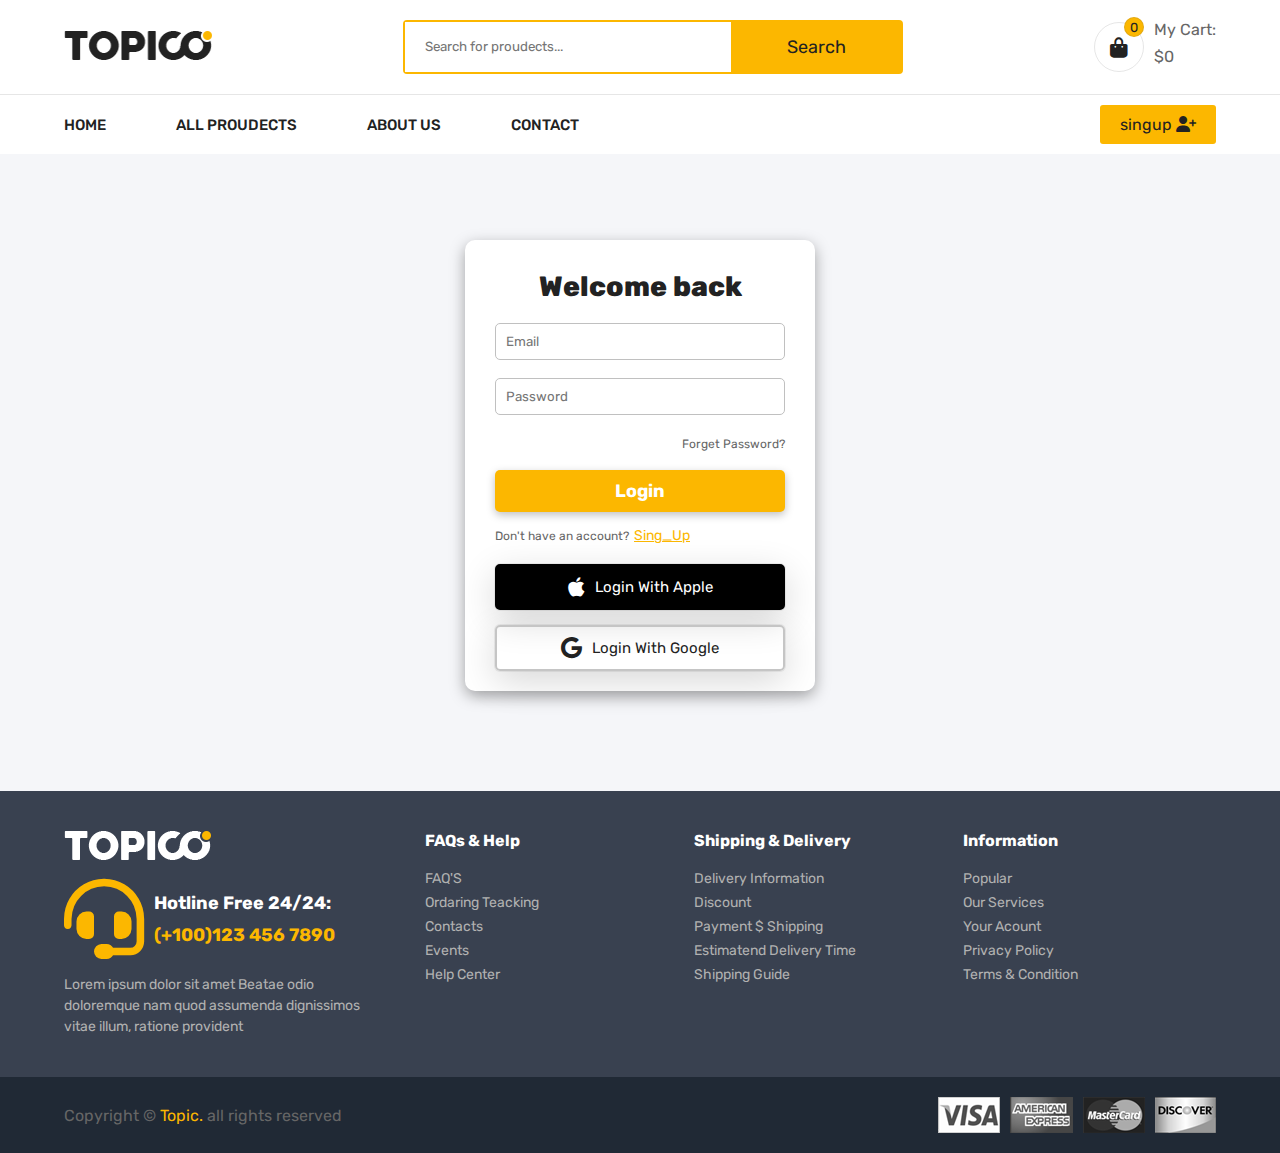
<file: login.html>
<!DOCTYPE html>
<html lang="en">
<head>
    <meta charset="UTF-8">
    <meta name="viewport" content="width=device-width, initial-scale=1.0">
    <title>Ecommerce</title>

    <!-- File CSS -->
    <link rel="stylesheet" href="css/style.css">

    <link rel="stylesheet" href="css/login-register.css">


    <!-- Font Awsome -->
    
    <link rel="stylesheet" href="https://cdnjs.cloudflare.com/ajax/libs/font-awesome/6.5.1/css/all.min.css">

    <!-- Link Swiper's CSS -->
    <link rel="stylesheet" href="https://cdn.jsdelivr.net/npm/swiper@11/swiper-bundle.min.css" />

</head>
<body>
    <header>
        <div class="container top_nav">
            <a href="index.html" class="logo"><img src="img/logo-black.png" alt=""></a>
            <form action="" class="search">
                <input type="text" placeholder="Search for proudects...">
                <button type="submit">Search</button>
            </form>

            <div class="cart_header">
                <div onclick="open_cart()" class="icon_cart">
                    <i class="fa-solid fa-bag-shopping"></i>
                    <span class="count_items">0</span>
                </div>
                <div class="total_price">
                    <p>My Cart:</p>
                    <p class="price-cart-head">$0</p>
                </div>
            </div>
        </div>

        <nav>
            <div class="links container">
                <i onclick="open_menu()" class="fa-solid fa-bars btn_open_menu"></i>

                <ul id="menu">
                    <span onclick="close_menu()" class="bg_overlay"></span>
                    <i onclick="close_menu()" class="fa-solid fa-xmark btn_close_menu"></i>
                    <img class="logo_menu" src="img/logo-black.png" alt="">
                    <li><a href="index.html">HOME</a></li>
                    <li><a href="all_proudects.html">ALL PROUDECTS</a></li>
                    <li><a href="">ABOUT US</a></li>
                    <li><a href="">CONTACT</a></li>
                </ul>
                <div class="login_singup">
                    <a href="singup.html">singup <i class="fa-solid fa-user-plus"></i></a>
                </div>
            </div>
        </nav>
    </header>

    <div class="cart">
        <div class="top_cart">
            <h3>My Cart:<span class="count_item_cart">(0item in cart)</span></h3>
            <span onclick="close_cart()" class="close_cart"><i class="fa-solid fa-xmark"></i></span>
        </div>

        <div class="item_in_cart">

        </div>

        <div class="bottom_cart">
            <div class="total">
                <p>Cart Subtotal</p>
                <p class="price">$0</p>
            </div>
        </div>

        <div class="button_cart">
            <a href="cheek_out.html" class="btn_cart">PROCEED TO CHEEKOUT</a>
            <button onclick="close_cart()" class="btn_cart trans_bg">Shop More</button>
        </div>
    </div>

    <section class="login sec_form">

        <div class="form_container">
            <p class="title">Welcome back</p>

            <form action="" class="form">
                <input type="email" placeholder="Email">
                <input type="password" placeholder="Password">
                <p class="page_link">
                    <a href="http://" class="page_link_lable">Forget Password?</a>
                </p>

                <button class="btn_form">Login</button>
            </form>

            <p class="sing_up_lable">
                Don't have an account? <a href="http://" class="sing_up_link">Sing_Up</a>
            </p>


            <div class="buttons_container">
                
                <div class="apple_login">
                    <i class="fa-brands fa-apple"></i>
                    <span>Login With Apple</span>
                </div>

                <div class="google_login">
                    <i class="fa-brands fa-google"></i> 
                    <span>Login With Google</span>
                </div>

            </div>



        </div>
    </section>

    <footer>
        <div class="container">

            <div class="big_row">

                <img src="img/logo-white.png" alt="">
                <div class="hotline">
                    <i class="fa-solid fa-headset"></i>
                    <div class="text">
                        <h5>Hotline Free 24/24:</h5>
                        <h6>(+100)123 456 7890</h6>
                    </div>
                </div>

                <p>Lorem ipsum dolor sit amet Beatae odio doloremque nam quod assumenda dignissimos vitae illum, ratione provident </p>
            </div>

            <div class="row">
                <h4>FAQs & Help</h4>


                <div class="links">

                    <a href="http://">FAQ'S</a>
                    <a href="http://">Ordaring Teacking</a>
                    <a href="http://">Contacts</a>
                    <a href="http://">Events</a>
                    <a href="http://">Help Center</a>
                </div>
            </div>

            <div class="row">
                <h4>Shipping & Delivery</h4>


                <div class="links">

                    <a href="http://">Delivery Information</a>
                    <a href="http://">Discount</a>
                    <a href="http://">Payment $ Shipping</a>
                    <a href="http://">Estimatend Delivery Time</a>
                    <a href="http://">Shipping Guide</a>
                </div>
            </div>

            <div class="row">
                <h4>Information</h4>


                <div class="links">

                    <a href="http://">Popular</a>
                    <a href="http://">Our Services</a>
                    <a href="http://">Your Acount</a>
                    <a href="http://">Privacy Policy</a>
                    <a href="http://">Terms & Condition</a>
                </div>
            </div>


        </div>

        <div class="bottom_footer">
            <div class="container">
                <p>Copyright &copy; <span>Topic.</span> all rights reserved</p>

                <div class="payment_img">
                    <img src="img/payment-1.png" alt="">
                    <img src="img/payment-2.png" alt="">
                    <img src="img/payment-3.png" alt="">
                    <img src="img/payment-4.png" alt="">
                </div>
            </div>
        </div>
    </footer>
    <!-- Swiper JS -->
    <script src="https://cdn.jsdelivr.net/npm/swiper@11/swiper-bundle.min.js"></script>

    <script src="js/swiper.js"></script>
    <script src="js/main.js"></script>
    <script src="js/items_home.js"></script>


</body>
</html>
</file>
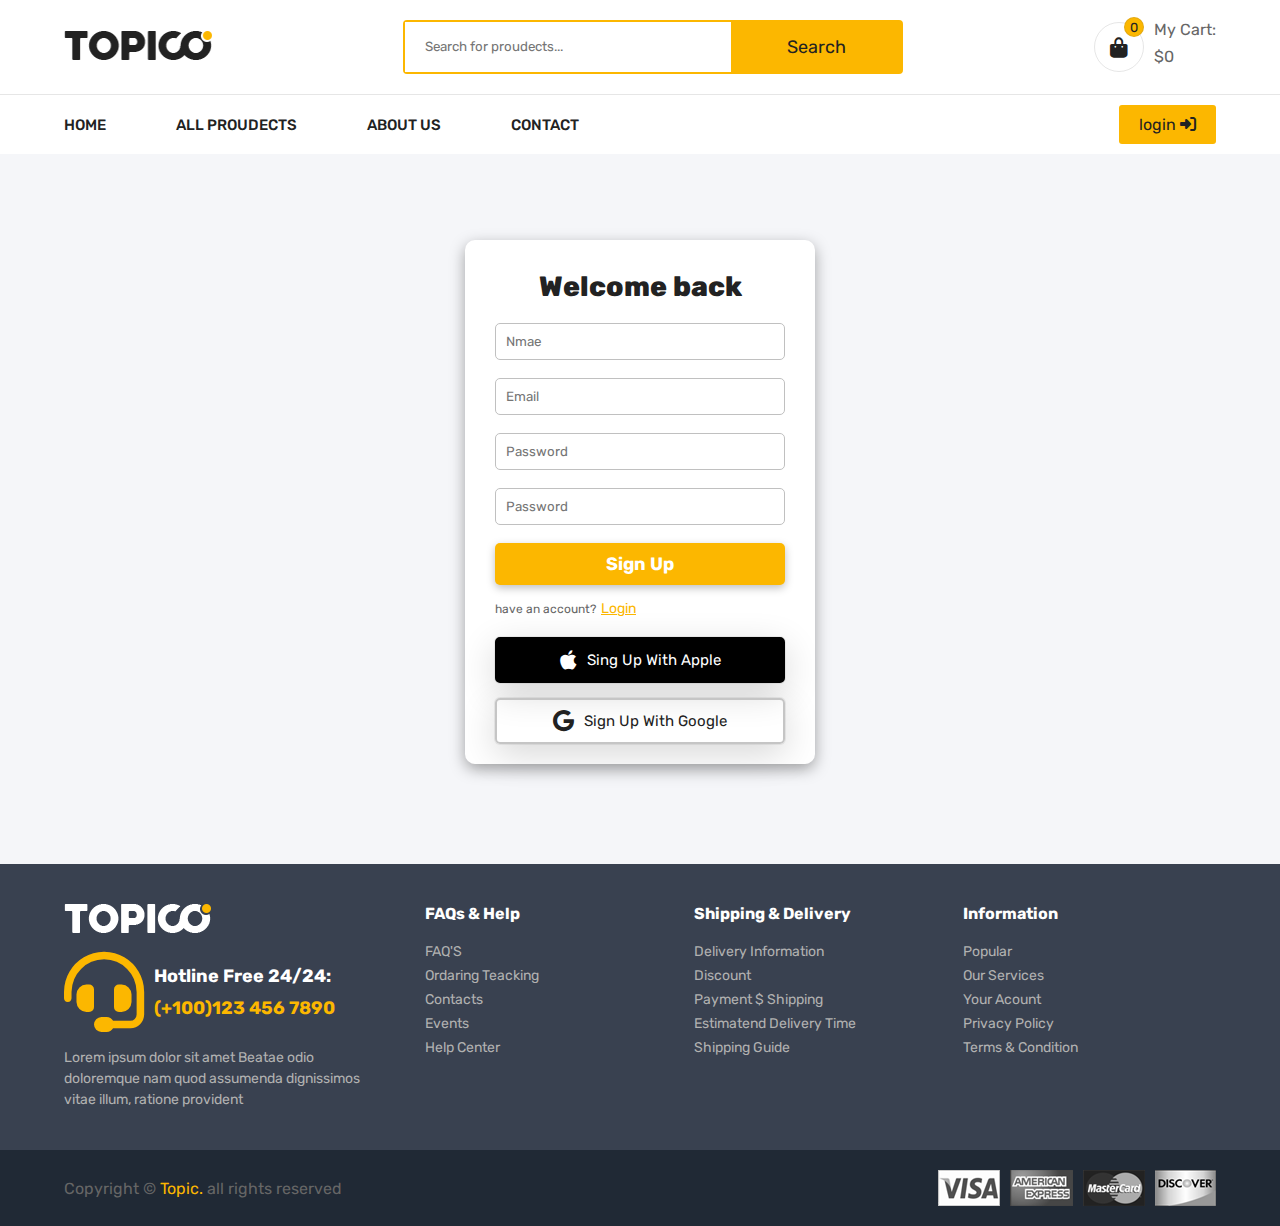
<file: singup.html>
<!DOCTYPE html>
<html lang="en">
<head>
    <meta charset="UTF-8">
    <meta name="viewport" content="width=device-width, initial-scale=1.0">
    <title>Ecommerce</title>

    <!-- File CSS -->
    <link rel="stylesheet" href="css/style.css">

    <link rel="stylesheet" href="css/login-register.css">


    <!-- Font Awsome -->
    
    <link rel="stylesheet" href="https://cdnjs.cloudflare.com/ajax/libs/font-awesome/6.5.1/css/all.min.css">

    <!-- Link Swiper's CSS -->
    <link rel="stylesheet" href="https://cdn.jsdelivr.net/npm/swiper@11/swiper-bundle.min.css" />

</head>
<body>
    <header>
        <div class="container top_nav">
            <a href="index.html" class="logo"><img src="img/logo-black.png" alt=""></a>
            <form action="" class="search">
                <input type="text" placeholder="Search for proudects...">
                <button type="submit">Search</button>
            </form>

            <div class="cart_header">
                <div onclick="open_cart()" class="icon_cart">
                    <i class="fa-solid fa-bag-shopping"></i>
                    <span class="count_items">0</span>
                </div>
                <div class="total_price">
                    <p>My Cart:</p>
                    <p class="price-cart-head">$0</p>
                </div>
            </div>
        </div>

        <nav>
            <div class="links container">
                <i onclick="open_menu()" class="fa-solid fa-bars btn_open_menu"></i>

                <ul id="menu">
                    <span onclick="close_menu()" class="bg_overlay"></span>
                    <i onclick="close_menu()" class="fa-solid fa-xmark btn_close_menu"></i>
                    <img class="logo_menu" src="img/logo-black.png" alt="">
                    <li><a href="index.html">HOME</a></li>
                    <li><a href="all_proudects.html">ALL PROUDECTS</a></li>
                    <li><a href="">ABOUT US</a></li>
                    <li><a href="">CONTACT</a></li>
                </ul>
                <div class="login_singup">
                    <a href="login.html">login <i class="fa-solid fa-right-to-bracket"></i></a>
                </div>
            </div>
        </nav>
    </header>

    <div class="cart">
        <div class="top_cart">
            <h3>My Cart:<span class="count_item_cart">(0item in cart)</span></h3>
            <span onclick="close_cart()" class="close_cart"><i class="fa-solid fa-xmark"></i></span>
        </div>

        <div class="item_in_cart">

        </div>

        <div class="bottom_cart">
            <div class="total">
                <p>Cart Subtotal</p>
                <p class="price">$0</p>
            </div>
        </div>

        <div class="button_cart">
            <a href="cheek_out.html" class="btn_cart">PROCEED TO CHEEKOUT</a>
            <button onclick="close_cart()" class="btn_cart trans_bg">Shop More</button>
        </div>
    </div>

    <section class="login sec_form">

        <div class="form_container">
            <p class="title">Welcome back</p>

            <form action="" class="form">
                <input type="text" placeholder="Nmae">
                <input type="email" placeholder="Email">
                <input type="password" placeholder="Password">
                <input type="password" placeholder="Password">

                <button class="btn_form">Sign Up</button>
            </form>

            <p class="sing_up_lable">
                have an account? <a href="http://" class="sing_up_link">Login</a>
            </p>


            <div class="buttons_container">
                
                <div class="apple_login">
                    <i class="fa-brands fa-apple"></i>
                    <span>Sing Up With Apple</span>
                </div>

                <div class="google_login">
                    <i class="fa-brands fa-google"></i> 
                    <span>Sign Up With Google</span>
                </div>

            </div>



        </div>
    </section>

    <footer>
        <div class="container">

            <div class="big_row">

                <img src="img/logo-white.png" alt="">
                <div class="hotline">
                    <i class="fa-solid fa-headset"></i>
                    <div class="text">
                        <h5>Hotline Free 24/24:</h5>
                        <h6>(+100)123 456 7890</h6>
                    </div>
                </div>

                <p>Lorem ipsum dolor sit amet Beatae odio doloremque nam quod assumenda dignissimos vitae illum, ratione provident </p>
            </div>

            <div class="row">
                <h4>FAQs & Help</h4>


                <div class="links">

                    <a href="http://">FAQ'S</a>
                    <a href="http://">Ordaring Teacking</a>
                    <a href="http://">Contacts</a>
                    <a href="http://">Events</a>
                    <a href="http://">Help Center</a>
                </div>
            </div>

            <div class="row">
                <h4>Shipping & Delivery</h4>


                <div class="links">

                    <a href="http://">Delivery Information</a>
                    <a href="http://">Discount</a>
                    <a href="http://">Payment $ Shipping</a>
                    <a href="http://">Estimatend Delivery Time</a>
                    <a href="http://">Shipping Guide</a>
                </div>
            </div>

            <div class="row">
                <h4>Information</h4>


                <div class="links">

                    <a href="http://">Popular</a>
                    <a href="http://">Our Services</a>
                    <a href="http://">Your Acount</a>
                    <a href="http://">Privacy Policy</a>
                    <a href="http://">Terms & Condition</a>
                </div>
            </div>


        </div>

        <div class="bottom_footer">
            <div class="container">
                <p>Copyright &copy; <span>Topic.</span> all rights reserved</p>

                <div class="payment_img">
                    <img src="img/payment-1.png" alt="">
                    <img src="img/payment-2.png" alt="">
                    <img src="img/payment-3.png" alt="">
                    <img src="img/payment-4.png" alt="">
                </div>
            </div>
        </div>
    </footer>
    <!-- Swiper JS -->
    <script src="https://cdn.jsdelivr.net/npm/swiper@11/swiper-bundle.min.js"></script>

    <script src="js/swiper.js"></script>
    <script src="js/main.js"></script>
    <script src="js/items_home.js"></script>


</body>
</html>
</file>
<file: css/style.css>
/* Fonts */
@import url('https://fonts.googleapis.com/css2?family=Rubik:ital,wght@0,300..900;1,300..900&display=swap');

* {
    padding: 0;
    margin: 0;
    box-sizing: border-box;
    list-style: none;
    text-decoration: none;
    font-family: "Rubik", sans-serif;
}

:root {
    --main-color: #fcb700;
    --dark-color: #222222;
    --parg-color: #666666;
    --dark-red: #d01418;
    --border-color: #6666662a;
    --name-item: #0066c0;
    --transition: .5s;
}

body {
    background: #f5f6f9;
    margin-top: 180px;
}

h1.h2,h3,h4,h5,h6 {
    color: var(--dark-color);
}

p {
    color: var(--parg-color);
}

.container {
    width: 75%;
    margin: auto;
}
@media (max-width: 1500px) {
    .container {
        width: 90%;
    }
}
header {
    position: fixed;
    top: 0;
    left: 0;
    right: 0;
    background: #fff;
    z-index: 100;
}
header .top_nav {
    display: flex;
    justify-content: space-between;
    align-items: center;
    padding: 20px 0;
}
header .top_nav .search {
    width: 500px;
    border: 2px solid var(--main-color);
    border-radius: 4px;
    position: relative;
}
header .top_nav .search input {
    outline: none;
    border: none;
    padding: 17px 175px 18px 20px;
}
header .top_nav .search button {
    position: absolute;
    outline: none;
    border: none;
    top: 0;
    right: 0;
    width: 170px;
    height: 100%;
    background-color: var(--main-color);
    font-size: 18px;
    color: var(--dark-color);
    cursor: pointer;
}
header .top_nav .cart_header {
    display: flex;
    align-items: center;
    gap: 10px;
}
header .top_nav .cart_header i {
    color: var(--dark-color);
    font-size: 20px;
    width: 50px;
    height: 50px;
    text-align: center;
    border: 1px solid var(--border-color);
    line-height: 50px;
    border-radius: 50%;
    cursor: pointer;
}
header .top_nav .cart_header i:hover {
    background-color: var(--main-color);
    color: #fff;
    transition: var(--transition);
}
header .top_nav .cart_header .icon_cart {
    position: relative;
}
header .top_nav .cart_header .count_items {
    position: absolute;
    background: var(--main-color);
    width: 20px;
    height: 20px;
    border-radius: 50%;
    text-align: center;
    line-height: 20px;
    top: -5px;
    right: 0;
    font-size: 13px;
    color: var(--dark-color);
    border: 1px solid var(--border-color);
}
header .top_nav .cart_header .total_price p {
    margin-bottom: 8px;
}
header nav {
    border-top: 1px solid var(--border-color);
}
header .links {
    display: flex;
    justify-content: space-between;
    align-items: center;
}
header .links ul {
    display: flex;
    gap: 70px;
}
header .links ul li a {
    color: var(--dark-color);
    font-weight: 500;
    font-size: 15px;
}
header .links ul li {
    position: relative;
    padding: 20px 0;
}
header .links ul li::after {
    content: '';
    position: absolute;
    bottom: 0;
    left: 0;
    width: 0;
    height: 2px;
    background: var(--main-color);
    transition: 0.3s ease-in-out;
}
header .links ul li.active:after,
header .links ul li:hover:after {
    width: 100%;
}
header .links .login_singup a {
    background-color: var(--main-color);
    padding: 10px 20px;
    color: var(--dark-color);
    border-radius: 3px;
    margin-left: 10px;
}

/* End Header */

/* Start Cart */

.cart {
    position: fixed;
    top: 0;
    right: -400px;
    bottom: 0;
    background-color: #fff;
    z-index: 1100;
    padding: 30px;
    border-left: 1px solid var(--border-color);
    display: flex;
    justify-content: space-between;
    flex-direction: column;
    width: 400px;
    transition: 0.3s;
}
.cart.active {
    right: 0;
}
.cart .top_cart {
    display: flex;
    justify-content: space-between;
    align-items: center;
}
.cart .top_cart .close_cart i {
    font-size: 35px;
    cursor: pointer;
}
.cart .top_cart h3 {
    font-size: 13px;
}
.cart .top_cart h3 span {
    font-size: 14px;
    color: var(--parg-color);
    font-weight: normal;
}
.cart .item_in_cart {
    padding: 20px 0;
    border-block: 1px solid var(--border-color);
    margin-block: 20px;
    height: 100%;
}
.cart .item_cart {
    display: flex;
    justify-content: center;
    align-items: center;
    gap: 20px;
    margin-bottom: 25px;
}
.cart .item_cart:last-child {
    margin-bottom: 0;
}
.cart .item_cart img {
    width: 100px;
}
.cart .item_cart h4 {
    margin-bottom: 10px;
    font-weight: 500;
}
.cart .item_cart .delete_cart {
    outline: none;
    border: none;
}
.cart .item_cart .delete_cart i {
    font-size: 22px;
    cursor: pointer;
    transition: 0.3s;
}
.cart .item_cart .delete_cart i:hover {
    color: var(--dark-red);
    transform: scale(1.2);
}

.cart .bottom_cart .total {
    display: flex;
    justify-content: space-between;
    margin-bottom: 30px;
}
.cart .bottom_cart .total .price {
    color: var(--main-color);
}
.cart .button_cart {
    display: flex;
    flex-direction: column;
    gap: 20px;
}
.cart .button_cart .btn_cart {
    border: 2px solid var(--main-color);
    border-radius: 5px;
    color: var(--dark-color);
    padding: 15px 0;
    text-align: center;
    font-size: 14px;
    text-transform: uppercase;
    font-weight: 500;
    cursor: pointer;
    background: var(--main-color);
    transition: 0.3s ease;
}
.cart .button_cart .btn_cart:hover {
    background: transparent;
}
.cart .button_cart .trans_bg {
    background: none;
}
.cart .button_cart .trans_bg:hover {
    background: var(--main-color);
}
/* End Cart */

/* Start Slider */
.slider .container {
    display: flex;
    justify-content: space-between;
}

.slider .container .side_bar {
    width: 300px;
    background: #fff;
    display: flex;
    flex-direction: column;
    border-radius: 5px;
}
.slider .container .side_bar h2 {
    padding: 20px 15px;
    display: flex;
    gap: 15px;
    align-items: center;
    font-size: 18px;
}
.slider .container .side_bar a {
    padding: 15px;
    font-size: 14px;
    font-weight: 500;
    color: var(--dark-color);
    border-top: 1px solid var(--border-color);
    transition: 0.3s;
}
.slider .container .side_bar a:hover {
    color: var(--main-color);
}
.slider .container .slider_swp {
    width: calc(100% - 350px);
    overflow: hidden;
    position:  relative;
}
.slider .container .slider_swp img {
    width: 100%;
    height: 100%;
    object-fit: cover;
    object-position: left top;
}
.slider .container .slider_swp .swiper-pagination span {
    background: #fff;
    opacity: 1;
}
.swiper-pagination-bullet-active {
    background: var(--main-color) !important;
    width: 35px !important;
    height: 8px !important;
    border-radius: 30px !important;
}
/* End Slider */


/* Start Feature */

.features {
    margin: 50px 0;
}
.features .container {
    display: flex;
    justify-content: space-between;
    background-color: #fff;
    padding: 15px 20px;
    border-radius: 5px;
    flex-wrap: wrap;
}
.features .container .feature_item {
    width: 18%;
    min-width: 220px;
    display: flex;
    align-items: center;
    gap: 20px;
}
.features .container .feature_item img {
    width: 50px;
}
.features .container .feature_item h4{
    margin-bottom: 8px;
    font-size: 15px;
}
.features .container .feature_item p {
    font-size: 12px;
}

/* End Feature */


/* Start Banner */

.banner {
    margin: 50px 0;
}
.banner .container {
    display: flex;
    justify-content: space-between;
}
.banner .container .banner_img {
    width: 32%;
    position: relative;
}
.banner .container .banner_img img {
    width: 100%;
}
.banner .glass_hover {
    position: absolute;
    width: 100%;
    height: 100%;
    top: 0;
    left: 0;
}
.banner .glass_hover::after {
    content: '';
    position: absolute;
    top: 0;
    left: 0;
    width: 100%;
    height: 100%;
    background: linear-gradient(50deg, transparent 50%,
    rgba(255, 255, 255, 0.1) 60% , rgba(255, 255, 255, 0.5) 70%,
    transparent 71% );
    background-size: 200% 100%;
    background-position: 200% 0;
    z-index: 90;
    transition: 0.8s;
}
.banner .banner_img:hover .glass_hover::after {
    background-position: -20% 0;
}

.banner .banner_img a {
    position: absolute;
    top: 0;
    left: 0;
    width: 100%;
    height: 100%;
    z-index: 100;
}
.banner_big.banner .container .banner_img {
    width: 49%;
    position: relative;
}

/* End Banner */


/* Start Sale && Proudects */

.slide {
    margin-bottom: 100px;
}

.top_slide {
    position: relative;
    margin-bottom: 20px 0;
    padding: 20px 0;
    border-bottom: 1px solid var(--border-color);
}
.top_slide::after {
    content: '';
    position: absolute;
    bottom: -1px;
    left: 0;
    width: 100px;
    height: 2px;
    background: var(--main-color);
}
.top_slide h2 span {
    font-weight: normal;
}
.proudect {
    position: relative;
    background: #fff;
    padding: 20px 30px;
    text-align: center;
    overflow: hidden;
    box-shadow: 5px 5px 10px #94949428;
    border: 1px solid var(--border-color);
    border-radius: 5px;
    width: 25%;
}
.proudect .percent {
    background-color: var(--dark-red);
    padding: 4px 12px;
    text-align: center;
    color: #fff;
    position: absolute;
    right: 20px;
    top: 20px;
    z-index: 2;
    font-size: 14px;
}
.proudect .img_proudect {
    position: relative;
} 
.proudect .img_proudect img {
    width: 100%;
    transition: 0.3s ease-in-out;
    cursor: pointer;
}
.proudect .img_proudect .img_hover {
    position: absolute;
    top: 0;
    left: 0;
    width: 100%;
    opacity: 0;
    scale: 0.1;
}
.proudect:hover .img_proudect img {
    opacity: 0;
}
.proudect:hover .img_proudect .img_hover {
    opacity: 1;
    scale: 1;
}
.proudect .name_proudect a {
    color: var(--name-item);
}
.proudect .name_proudect a:hover {
    text-decoration: underline;
}
.stars i {
    color: var(--main-color);
}
.price {
    display: flex;
    justify-content: center;
    align-items: center;
    gap: 15px;
    margin-top: 10px;
}
.price p {
    color: var(--main-color);
    font-weight: bold;
}
.price .old_price {
    color: var(--parg-color);
    text-decoration: line-through;
    font-size: 13px;
    font-weight: normal;
}
.proudect .icons {
    display: flex;
    flex-direction: column;
    position: absolute;
    gap: 10px;
    right: -80px;
    z-index: 3;
    top: 43%;
    transform: translateY(-50%);
    transition: 0.3s ease-in-out;
}
.proudect:hover .icons {
    right: 20px;
}
.proudect .icons i {
    width: 50px;
    height: 50px;
    border-radius: 50%;
    color: var(--dark-color);
    line-height: 50px;
    border: 1px solid var(--border-color);
    text-align: center;
    cursor: pointer;
    transition: 0.3s;
}
.proudect .icons i.active {
    background-color: var(--main-color);
    cursor: auto;
    pointer-events: none;
    position: relative;
    overflow: hidden;
}
.proudect .icons i.active::after {
    content: '';
    position: absolute;
    top: 0;
    left: 0;
    width: 100%;
    height: 100%;
    background-color: #0000004f;
    z-index: 5;
}
.proudect .icons i:hover {
    background-color: var(--main-color);
}


/* End Sale && Proudects */


/* sliders */

.slide .container {
    position: relative;
}
.slide .container .mySwiper {
    overflow: hidden;
    padding: 10px 0;
}
.slide .container .mySwiper .btn_Swip {
    position: absolute;
    top: 35px;
    right: 0;
    background-color: var(--main-color);
    font-weight: bold;
    color: #fff;
    padding: 0 18px;
    border-radius: 5px;
}
.slide .container .mySwiper .btn_Swip::after {
    font-size: 25px;
}
.slide .container .mySwiper .btn_Swip.swiper-button-prev {
    left: calc(100% - 90px);
}
.slide_proudect .proudect_swip {
    width: calc(100% - 300px);
}
.slide_proudect .slide_with_img {
    display: flex;
    justify-content: space-between;
}
.slide_with_img .categ_img {
    padding: 10px 0;
    width: 280px;
}
.slide_with_img .categ_img img {
    width: 100%;
    height: 100%;
    object-fit: cover;
    border-radius: 5px;
}


/* Sing Up */

.sing_up {
    background-color: #fff;
}
.sing_up .container {
    display: flex;
    justify-content: space-between;
    align-items: center;
    padding: 40px 0;
}
.sing_up .text {
    width: 50%;
    display: flex;
    align-items: center;
    gap: 20px;
}
.sing_up .text img {
    width: 100px;
}
.sing_up .text h4 {
    font-size: 28px;
    font-weight: 500;
}
.sing_up .text p {
    margin: 12px 0;
}
.sing_up .text h6 {
    font-size: 15px;
    font-weight: normal;
}
.sing_up .newsletter_form {
    width: 40%;
    border: 2px solid var(--main-color);
    border-radius: 5px;
    overflow: hidden;
    position: relative;
}
.sing_up .newsletter_form input {
    padding: 20px 175px 20px 20px ;
    outline: none;
    border: none;
    width: 100%;
}
.sing_up .newsletter_form button {
    outline: none;
    border: none;
    background: var(--main-color);
    width: 170px;
    position: absolute;
    right: 0;
    top: 0;
    height: 100%;
    cursor: pointer;
    color: #222;
    font-size: 18px;
}

/* Footer */

.back_top  {
    background-color: #4d5669;
}
.back_top P {
    padding: 22PX 0;
    color: #fff;
    font-size: 18px;
    font-weight: bold;
    text-align: center;
    cursor: pointer;
}
footer {
    background: #394150;
}
footer .container {
    display: flex;
    justify-content: space-between;
    padding: 40px 0;
}
footer .container .big_row {
    width: 30%;
}
footer .container .big_row .hotline {
    display: flex;
    align-items: center;
    margin: 15px 0;
    gap: 10px;
}
footer .container .big_row .hotline i {
    font-size: 80px;
    color: var(--main-color);
}
footer .container .big_row .hotline h5 {
    color: #fff;
    font-size: 18px;
    margin-bottom: 10px;
}
footer .container .big_row .hotline h6 {
    color: var(--main-color);
    font-size: 18px;
}
footer .container .big_row p {
    width: 90%;
    color: #b1b1b1;
    font-size: 14px;
    line-height: 1.5;
}
footer .container .row {
    width: 22%;
}
footer .container .row h4 {
    color: #fff;
    font: 18px;
    margin-bottom: 20px;
}
footer .container .row .links {
    display: flex;
    flex-direction: column;
    gap: 7px;
}
footer .container .row .links a {
    color: #b1b1b1;
    font-size: 14px;
    position: relative;
    left: 0;
    transition: 0.35s ease-in-out;
}
footer .container .row .links a:hover {
    left: 8px;
    color: var(--main-color);
}
footer .bottom_footer {
    background: #202935;
}
footer .bottom_footer .container {
    padding: 20px 0;
    align-items: center;
}
footer .bottom_footer .container span {
    color: var(--main-color);
}
footer .bottom_footer .payment_img {
    display: flex;
    gap: 10px;
}
footer .bottom_footer .payment_img img {
    filter: grayscale(100%);
    cursor: pointer;
    transition: 0.3s;
}
footer .bottom_footer .payment_img img:hover {
    filter: grayscale(0%);
}

/* Responsive */
header .links ul .bg_overlay,
header .links .btn_open_menu,
header .links ul .logo_menu,
header .links ul .btn_close_menu {
    display: none;
}

@media (max-width: 1000px) {
    header .top_nav .search {
        width: 420px;
    }
    .slider .container .side_bar {
        display: none;
    }
    .slider .container .slider_swp {
        width: 100%;
    }
    .features .container .feature_item {
        margin-bottom: 10px;
    }
    .sing_up .container {
        display: flex;
        flex-direction: column;
        gap: 30px;
    }
    .sing_up .container .text {
        width: 100%;
    }
    .sing_up .newsletter_form {
        width: 70%;
    }
    footer .container {
        flex-wrap: wrap;
    }
    footer .container .row {
        width: 40%;
        margin-bottom: 20px;
    }
    footer .container .big_row {
        width: 50%;
        margin-bottom: 20px;
    }
}



@media (max-width: 900px) {
    body {
        margin-top: 240px;
    }
    header .top_nav  {
        flex-wrap: wrap;
    }
    header .top_nav .search {
        order: 3;
        width: 80%;
        margin: 10px auto 0;
    }
    header .links {
        padding: 20px 0;
    }
    header .links ul {
        padding-top: 50px;
        position: fixed;
        left: -420px;
        top: 0;
        bottom: 0;
        background: #FFF;
        flex-direction: column;
        gap: 20px;
        width: 400px;
        text-align: center;
        border-right: 1px solid var(--border-color);
        transition: 0.3s ease-in-out;
    }
    header .links ul.active {
        left: 0;
    }
    header .links ul .logo_menu {
        width: 140px;
        margin: 0 auto;
        display: block;
    }
    header .links ul .btn_close_menu {
        position: absolute;
        right: 50px;
        top: 20px;
        font-size: 40px;
        color: var(--main-color);
        cursor: pointer;
        display: block;
    }
    header .links .btn_open_menu {
        display: block;
        cursor: pointer;
        font-size: 25px;
    }
    header .links ul .bg_overlay {
        display: block;
        position: fixed;
        top: 0;
        right: -100%;
        height: 100%;
        background: #0000003d;
        width: calc(100vw - 400px);
        transition: 0.3s ease-in-out;
    }
    header .links ul.active .bg_overlay {
        right: 0;
    }
    .banner {
        margin: 0;
    }
    .slide {
        margin-bottom: 50px;
    }
    .slide_proudect .categ_img {
        display: none;
    }
    .slide_proudect .proudect_swip {
        width: 100%;
    }
    .sing_up .text h4 {
        font-size: 25px;
    }
    .sing_up .text p {
        font-size: 14px;
    }
    .sing_up .text h6 {
        font-size: 16px;
    }
    .sing_up .newsletter_form button {
        width: 120px;
        font-size: 14px;
    }
    .sing_up .newsletter_form input {
        padding: 16px 140px 16px 20px;
    }
    footer .container .row {
        width: 100%;
    }
    footer .container .big_row {
        width: 100%;
    }
}



@media (max-width: 500px) {
    header .top_nav .search {
        width: 100%;
    }
    header .top_nav .search input {
        padding: 13px 130px 13px 20px;
    }
    header .top_nav .search button {
        width: 120px;
        font-size: 14px;
    }
    header .links ul {
        width: 100%;
        left: -100%;
    }
    .cart {
        width: 100%;
        right: -100%;
    }
    .proudect .name_proudect a {
        font-size: 13px;
    }
    .proudect {
        padding: 15px 10px;
    }
    .slide {
        margin-bottom: 30px;
    }
    .top_slide h2 {
        font-size: 16px;
    }
}




/* item_detail page */

.item_detail {
    background: #fff;
    padding: 40px 0;
}
.item_detail .container {
    display: flex;
    justify-content: space-between;
    align-items: center;
}
.item_detail .img_item {
    width: 40%;
}
.item_detail .img_item .big_item {
    width: 100%;
}
.item_detail .img_item .sm_img {
    display: flex;
    justify-content: space-between;
    cursor: pointer;
}
.item_detail .img_item .sm_img img {
    width: 24%;
}
.item_detail .details_item {
    width: 58%;
}
.item_detail .details_item h1 {
    margin-bottom: 30px;
}
.item_detail .details_item h5 {
    font-weight: 500;
    margin-bottom: 20px;
    font-size: 16px;
}
.item_detail .details_item h5 span {
    color: var(--main-color);
}
.item_detail .details_item .price {
    justify-content: left;
    gap: 20px;
}
.item_detail .details_item p {
    line-height: 1.7;
    margin-bottom: 20px;
    font-size: 22px;
}
.item_detail .details_item h4 {
    font-size: 25px;
    margin-bottom: 20px;
}
.item_detail .details_item button {
    padding: 14px 35px;
    border: none;
    outline: none;
    background: var(--main-color);
    text-transform: uppercase;
    font-size: 20px;
    font-weight: bold;
    border-radius: 5px;
    cursor: pointer;
    margin: 30px 0; 
    transition: 0.3s;
}
.item_detail .details_item button:hover {
    scale: 1.1;
}
.item_detail .details_item .icons {
    display: flex;
    gap: 10px;
}
.item_detail .details_item .icons i {
    width: 50px;
    height: 50px;
    background: #efeeee;
    text-align: center;
    line-height: 50px;
    border-radius: 50%;
    border: 1px solid var(--border-color);
    transition: 0.3s ease-in-out;
    cursor: pointer;
}
.item_detail .details_item .icons i:hover {
    background: var(--main-color);
}

/* Responsive item_detail */

@media (max-width: 1000px) {
    .item_detail .container {
        flex-direction: column;
    }
    .item_detail .img_item {
        width: 50%;
        margin-bottom: 40px;
    }
    .item_detail .details_item {
        width: 100%;
    }
}

@media (max-width: 700px) {
    .item_detail .img_item {
        width: 80%;
    }
}

@media (max-width: 500px) {
    .item_detail .details_item h1 {
        font-size: 20px;
    }
    .item_detail .details_item p {
        font-size: 15px;
    }
    .item_detail .details_item h4 {
        font-size: 17px;
    }
    .item_detail .details_item button {
        padding: 10px 25px;
        font-size: 15px;
    }
}





/* all_proudects  */

.top_bage {
    text-align: center;
    padding: 50px 0;
}
.top_bage h1 {
    font-size: 40px;
    color: var(--main-color);
    margin-bottom: 25px;
}
.top_bage p {
    font-size: 18px;
    width: 60%;
    margin: auto;
    color: var(--parg-color);
}

.all_proudects .container {
    display: flex;
    justify-content: space-between;
    align-items: flex-start;
}
.all_proudects  .filter {
    background: #fff;
    width: 280px;
    text-transform: capitalize;
    padding: 20px 25px;
    border: 1px solid var(--border-color);
    border-radius: 5px;
}
.all_proudects  .filter input:checked {
    accent-color: var(--main-color);
}
.all_proudects .filter h4 {
    margin-bottom: 10px;
    margin-top: 25px;
    padding-bottom: 20px;
    border-bottom: 1px solid var(--border-color);
}
.all_proudects .filter span {
    font-size: 15px;
    cursor: pointer;
}
.all_proudects .filter .filter_item .item {
    display: flex;
    justify-content: space-between;
    align-items: center;
    margin-top: 10px;
}
.all_proudects .filter .filter_item .item .color {
    width: 20px;
    height: 20px;
    border-radius: 5px;
}



.all_proudects .proudects_dev {
    width: calc(100% - 300px);
    display: flex;
    flex-wrap: wrap;
    gap: 2.5%;
}
.all_proudects .proudects_dev .proudect {
    width: 22%;
    margin-bottom: 30px;
}

.pagenation {
    padding: 10px 20px;
    background: #fff;
    border: 1px solid var(--border-color);
    display: flex;
    justify-content: center;
    align-items: center;
    width: max-content;
    margin: auto;
    margin-bottom: 30px;
}
.pagenation .btn_page {
    font-size: 22px;
    padding: 0 15px;
    cursor: pointer;
    transition: 0.3s ease-in-out;
}
.pagenation .btn_page:hover {
    color: var(--main-color);
}
.pagenation .nume_page {
    border: 1px solid transparent;
    width: 100%;
    padding: 10px 15px;
    font-size: 18px;
}
.pagenation .nume_page.active,
.pagenation .nume_page:hover {
    border: 1px solid var(--main-color);
    cursor: pointer;
}
.all_proudects .btn_filter {
    display: none;
}

@media (max-width: 1500px) {
    .all_proudects .proudects_dev .proudect {
        width: 31%;
    }
}
@media (max-width: 1000px) {
    .all_proudects .container {
        position: relative;
        padding-top: 60px;
    }
    .all_proudects .filter {
        position: absolute;
        left: 0;
        top: 60px;
        width: 40%;
        opacity: 0;
        transition: 0.5s opacity ease-in-out;
        z-index: -100;
    }
    .all_proudects .filter.active{
        opacity: 1;
        z-index: 100;
    }


    .all_proudects .proudects_dev {
        width: 100%;
        gap: 0;
        justify-content: space-between;
    }
    .all_proudects .btn_filter {
        display: block;
        position: absolute;
        top: 0;
        padding: 12px 30px;
        background: var(--main-color);
        border-radius: 5px;
        font-size: 18px;
        cursor: pointer;
    }
}
@media (max-width: 650px) {
    .all_proudects .proudects_dev .proudect {
        width: 48%;
    }
    .top_bage h1 {
        font-size: 25px;
    }
    .top_bage p {
        font-size: 12px;
        width: 100%;
    }
    .top_bage {
        padding-top: 15px;
    }
}
@media (max-width: 500px) {
    .all_proudects .filter {
        width: 100%;
    }
}


/* Cheek Out */

.cheekout {
    margin: 50px 0;
}
.cheekout .container {
    display: flex;
    justify-content: space-between;
    align-items: flex-start;
}
.cheekout form {
    width: 45%;
}
.cheekout form h2 {
    padding: 20px ;
    background: var(--main-color);
    text-transform: capitalize;
}
.cheekout form .addres,
.cheekout form .coupon {
    background: #fff;
    margin-bottom: 20px;
    border-radius: 5px;
    overflow: hidden;
}
.cheekout form .inputs {
    display: flex;
    flex-direction: column;
    padding: 15px 20px;
}
.cheekout form .inputs label {
    color: var(--dark-color);
    font-size: 14px;
    text-transform: capitalize;
}
.cheekout form .inputs input {
    margin: 5px 0 20px;
    padding: 12px 10px;
    outline: none;
    border: 1px solid var(--border-color);
    border-radius: 5px;
    transition: 0.3s ease-in-out;
}
.cheekout form .inputs input:focus {
    border-color: var(--main-color);
}



.cheekout .order_summer {
    padding: 0 20px;
    width: 45%;
    background: #fff;
}
.cheekout .order_summer h1 {
    border-bottom: 1px solid var(--border-color);
    padding: 20px 0 ;
}
.cheekout .order_summer .items .item_cart {
    display: flex;
    gap: 15px;
    align-items: center;
}
.cheekout .order_summer .items .item_cart img {
    width: 150px;
}
.cheekout .order_summer .items .item_cart h4 {
    color: var(--parg-color);
    margin-bottom: 20px;
}
.cheekout .order_summer .items .item_cart p {
    color: var(--dark-color);
    font-size: 18px;
}
.cheekout .order_summer .total {
    margin-bottom: 20px;
    display: flex;
    justify-content: space-between;
}
.cheekout .order_summer .total p {
    font-weight: bold;
    color: var(--dark-color);
    font-size: 30px;
}
.cheekout .order_summer .total span {
    font-size: 30px;
    font-weight: bold;
}
.cheekout .order_summer .btn_div {
    border-top: 1px solid var(--border-color);
    padding: 30px 0 ;
}
.cheekout .order_summer .btn_div button {
    padding: 15px 0 ;
    width: 100%;
    background: var(--main-color);
    border: 2px solid var(--main-color);
    color: var(--dark-color);
    border-radius: 5px;
    cursor: pointer;
    font-weight: bold;
    font-size: 20px;
    outline: none;
    transition: 0.3s ease-in-out;
}
.cheekout .order_summer .btn_div button:hover {
    background: #FFF;
    letter-spacing: 2px;
}

@media (max-width: 1000px) {
    .cheekout .container {
        flex-direction: column;
        gap: 50px;
        justify-content: center;
        align-items: center;
    }
    .cheekout form  {
        width: 70%; 
    }
    .cheekout .order_summer {
        width: 70%;
    }
}
@media (max-width: 650px) {
    .cheekout form  {
        width: 100%; 
    }
    .cheekout .order_summer {
        width: 100%;
    }
}
@media (max-width: 500px) {
    .cheekout .order_summer h1 {
        font-size: 20px;
    }
    .cheekout .order_summer .items .item_cart h4 {
        font-size: 14px;
    }
    .cheekout .order_summer .items .item_cart img {
        width: 100px;
    }
    .cheekout .order_summer .total p {
        font-size: 20px;
    }
    .cheekout .order_summer .btn_div button {
        font-size: 14px;
    }
}
</file>
<file: css/login-register.css>
:root {
    --main-color: #fcb700;
    --dark-color: #222222;
    --parg-color: #666666;
    --dark-red: #d01418;
    --border-color: #6666662a;
    --name-item: #0066c0;
    --transition: .5s;
}

.sec_form {
    margin: 240px 0 100px;
    display: flex;
    align-items: center;
    justify-content: center;
    width: 100%;
}
.form_container {
    width: 350px;
    background: #fff;
    box-shadow: rgba(0, 0, 0, 0.35) 0 5px 15px;
    border-radius: 10px;
    box-sizing: border-box;
    padding: 20px 30px;
}
.title {
    text-align: center;
    color: var(--dark-color);
    font-size: 28px;
    font-weight: 800;
    margin: 10px 0 20px;
}
.form {
    width: 100%;
    display: flex;
    flex-direction: column;
    gap: 18px;
    margin-top: 15px;
}
.form input {
    padding: 10px;
    border-radius: 5px;
    outline: none;
    border: 1px solid #c0c0c0;
    transition: 0.3s ease-in-out;
}
.form input:focus {
    border-color: var(--main-color);
}
.page_link {
    margin: 0;
    text-align: end;
}
.page_link .page_link_lable {
    color: var(--parg-color);
    font-size: 12px;
    cursor: pointer;
}
.page_link .page_link_lable:hover {
    color: #000;
}
.btn_form {
    padding: 10px 15px;
    background: var(--main-color);
    outline: none;
    border: 0;
    border-radius: 5px;
    font-size: 18px;
    box-shadow: rgba(0, 0, 0, 0.25) 0 3px 8px;
    font-weight: bold;
    color: #FFF;
    cursor: pointer;
    transition: 0.3s;
    margin-bottom: 15px;
}
.sing_up_lable {
    margin: 0;
    font-size: 12px;
    color: var(--parg-color);
    margin-bottom: 15px;
}
.sing_up_lable .sing_up_link {
    color: var(--main-color);
    font-size: 14px;
    text-decoration: underline;
    margin-left: 2px;
}
.buttons_container {
    width: 100%;
    display: flex;
    flex-direction: column;
    justify-content: flex-start;
    margin-top: 20px;
    gap: 15px;
}
.buttons_container i {
    font-size: 22px;
}
.apple_login,
.google_login {
    padding: 10px 15px;
    border-radius: 5px;
    box-shadow: rgba(0, 0, 0, 0.16) 0px 10px 36px 0px,
    rgba(0, 0, 0, 0.06) 0px 0px 0px 1px;
    cursor: pointer;
    display: flex;
    align-items: center;
    justify-content: center;
    gap: 10px;
    font-size: 15px;
}
.apple_login {
    background: #000;
    color: #fff;
    border: 2px solid #000;
}
.google_login {
    color: var(--dark-color);
    border: 2px solid #c5c5c5;
}

@media (max-width: 500px) {
    .form_container {
        width: 100%;
        border-radius: 0;
        box-shadow: none;
    }
}
</file>
